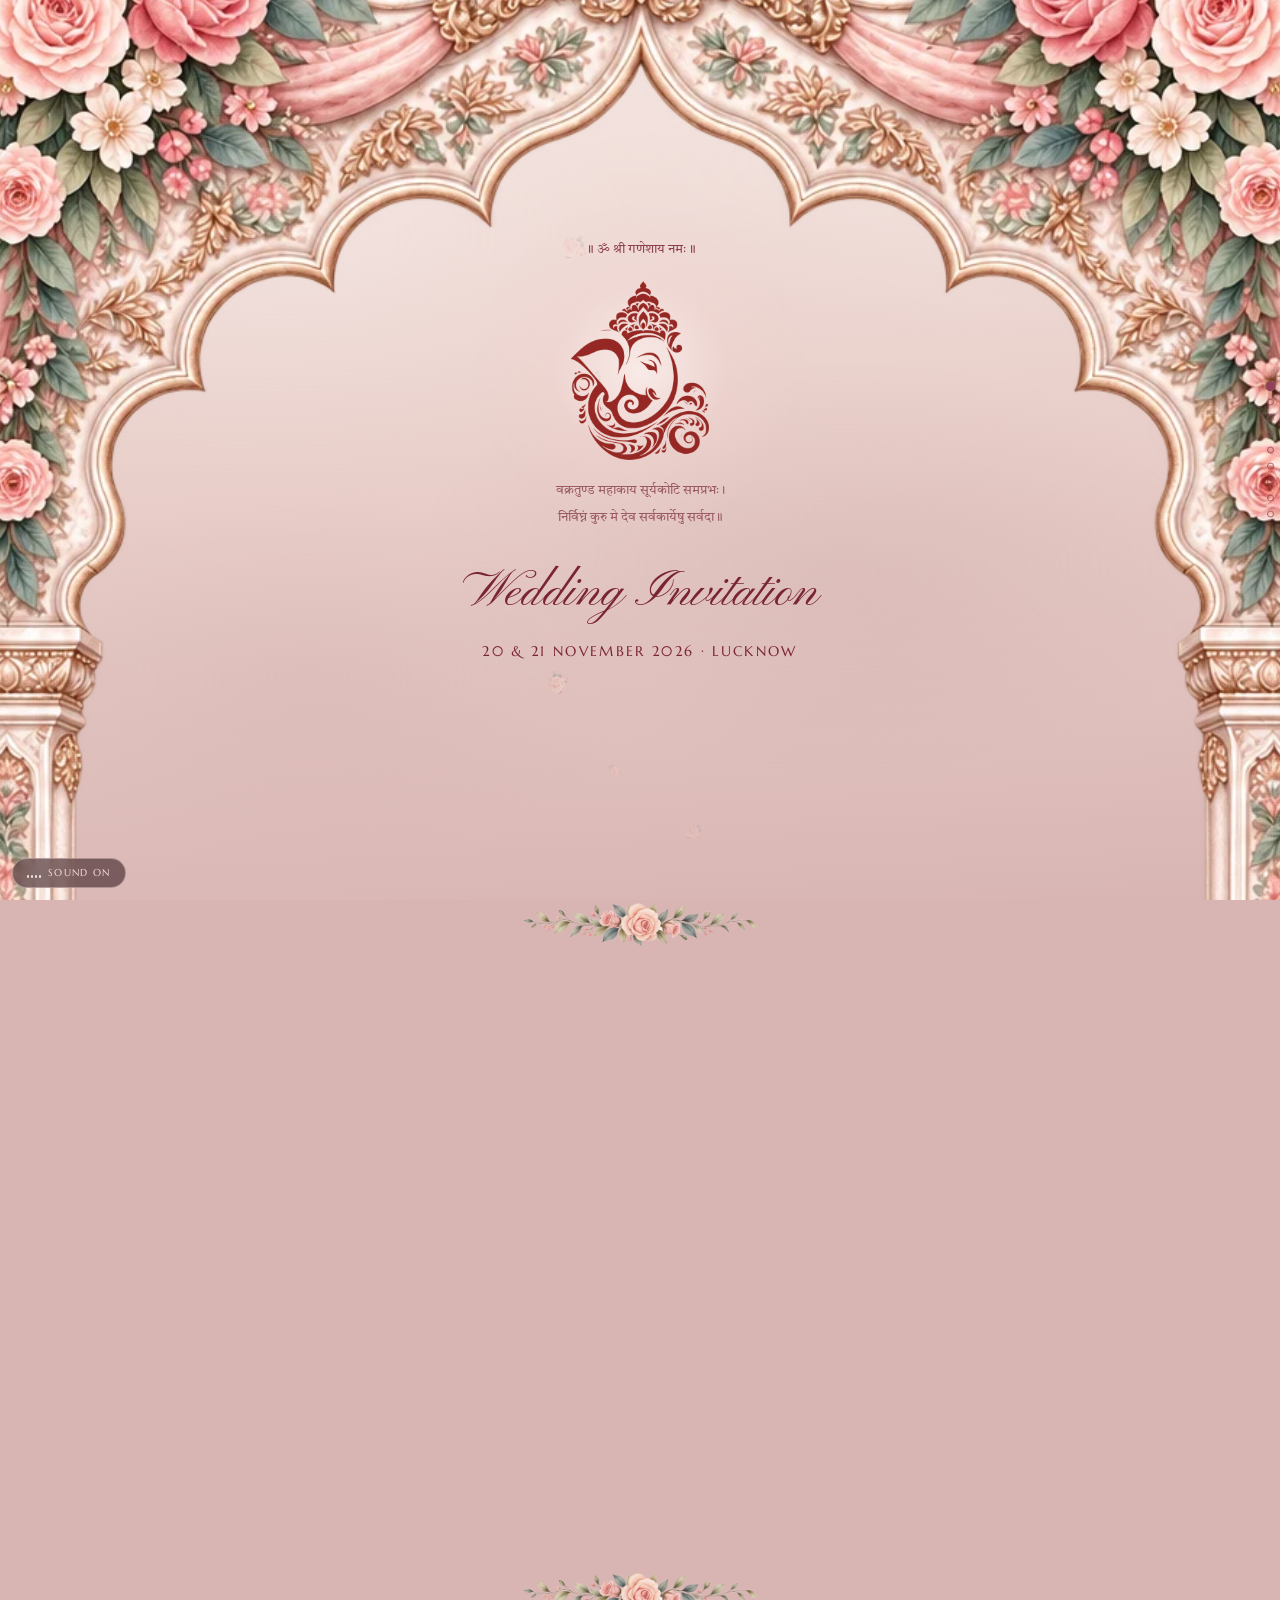
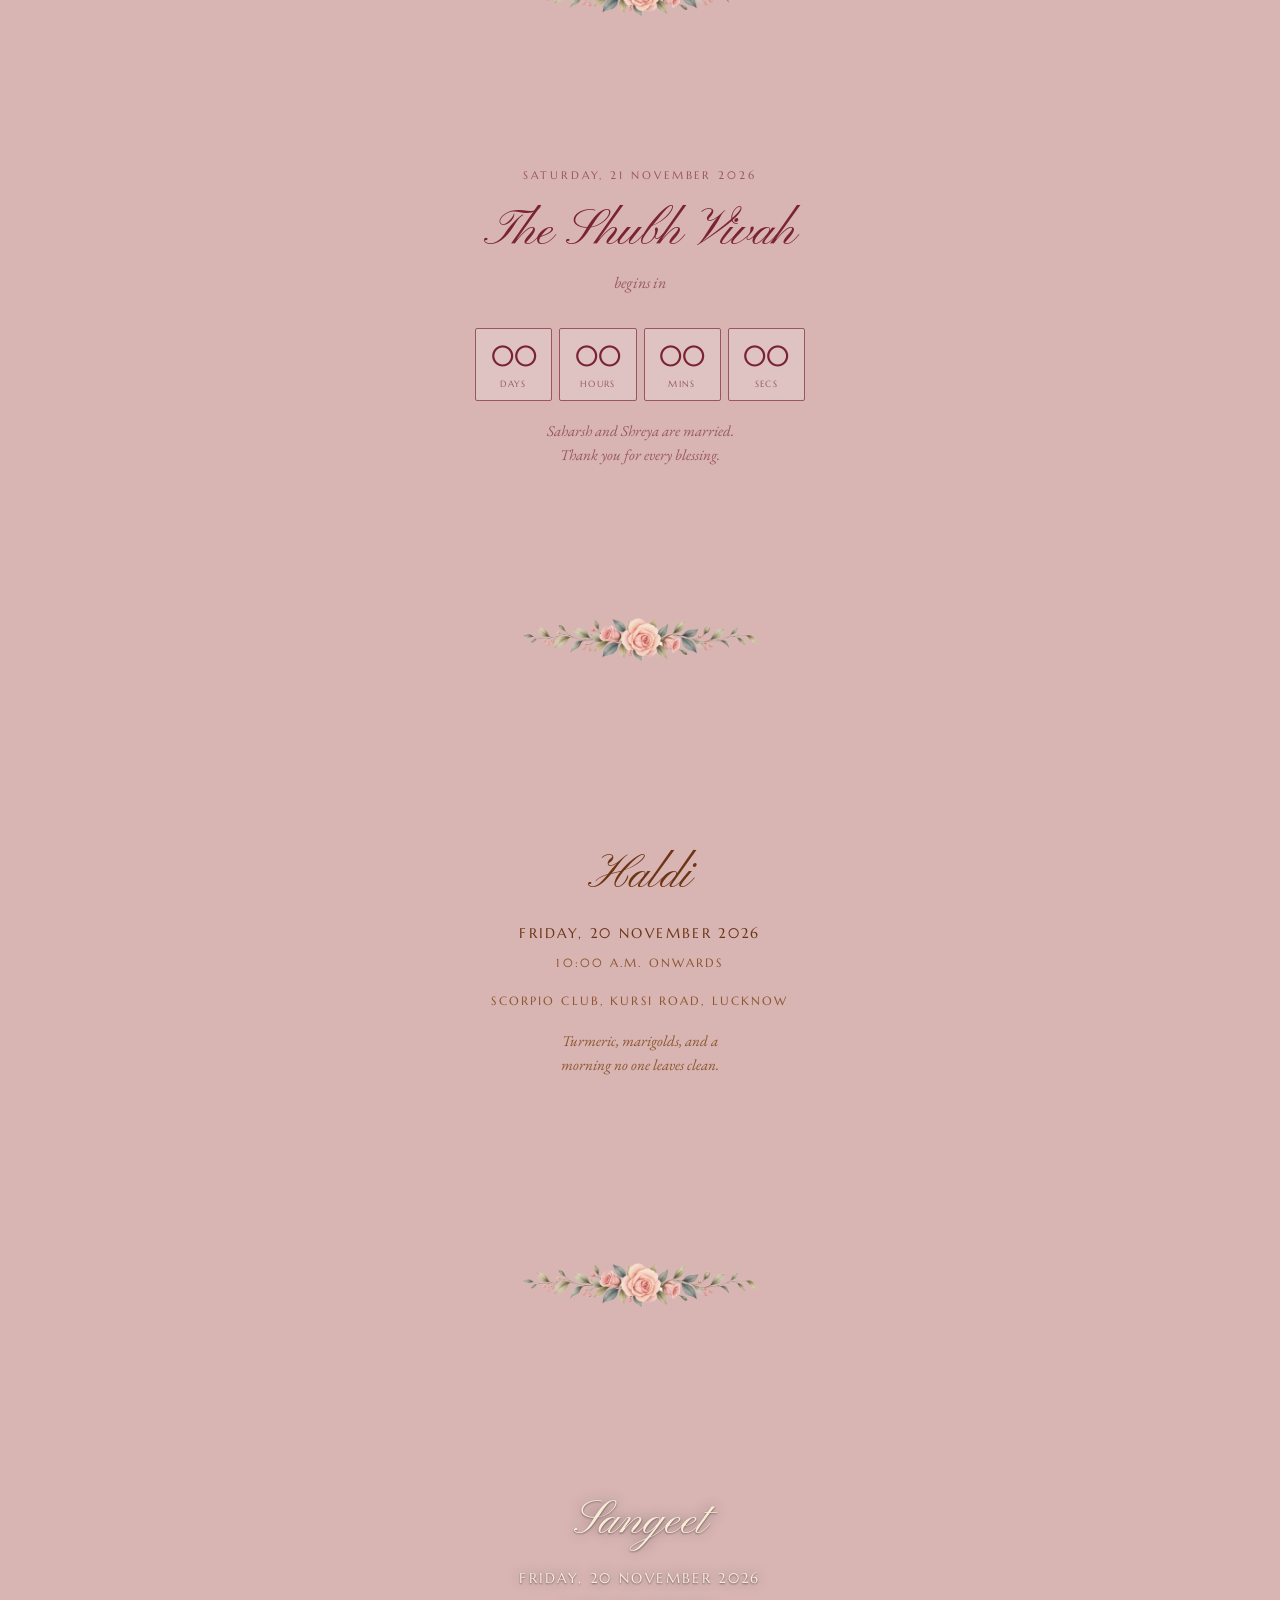
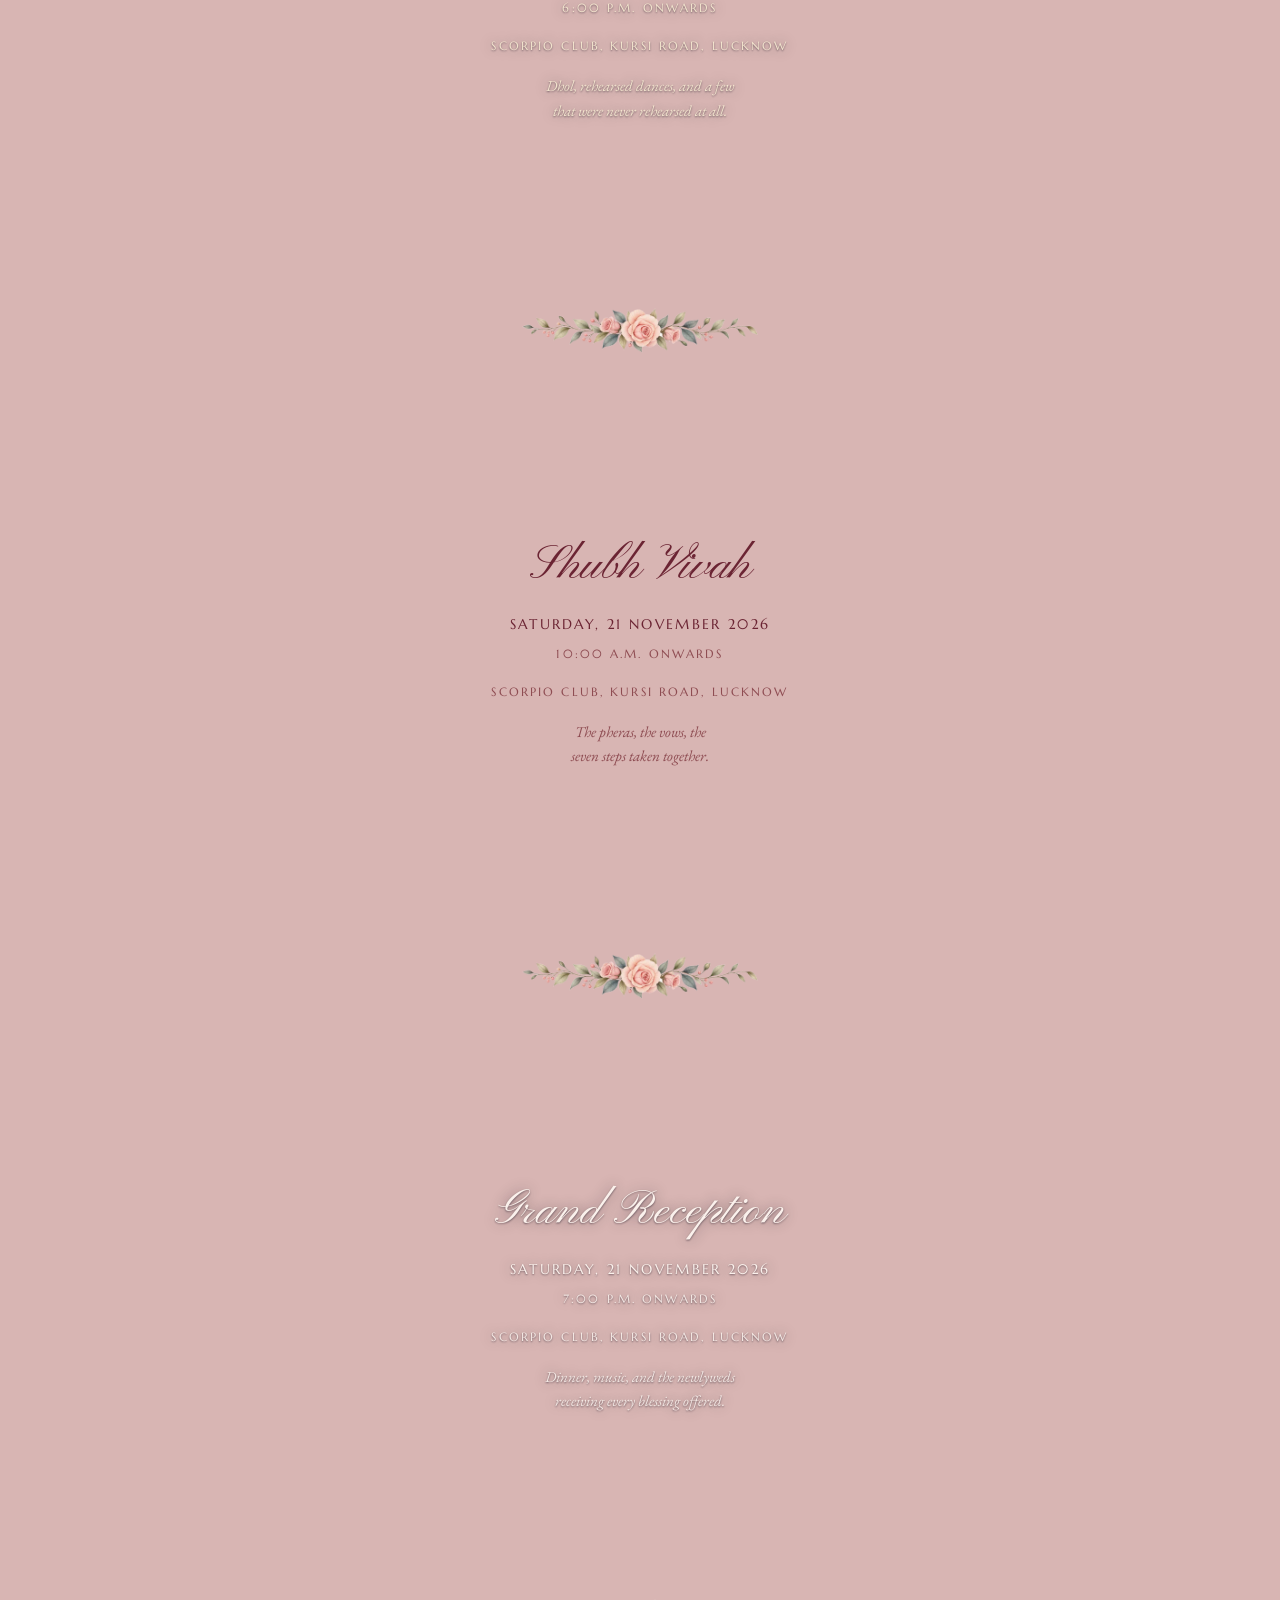
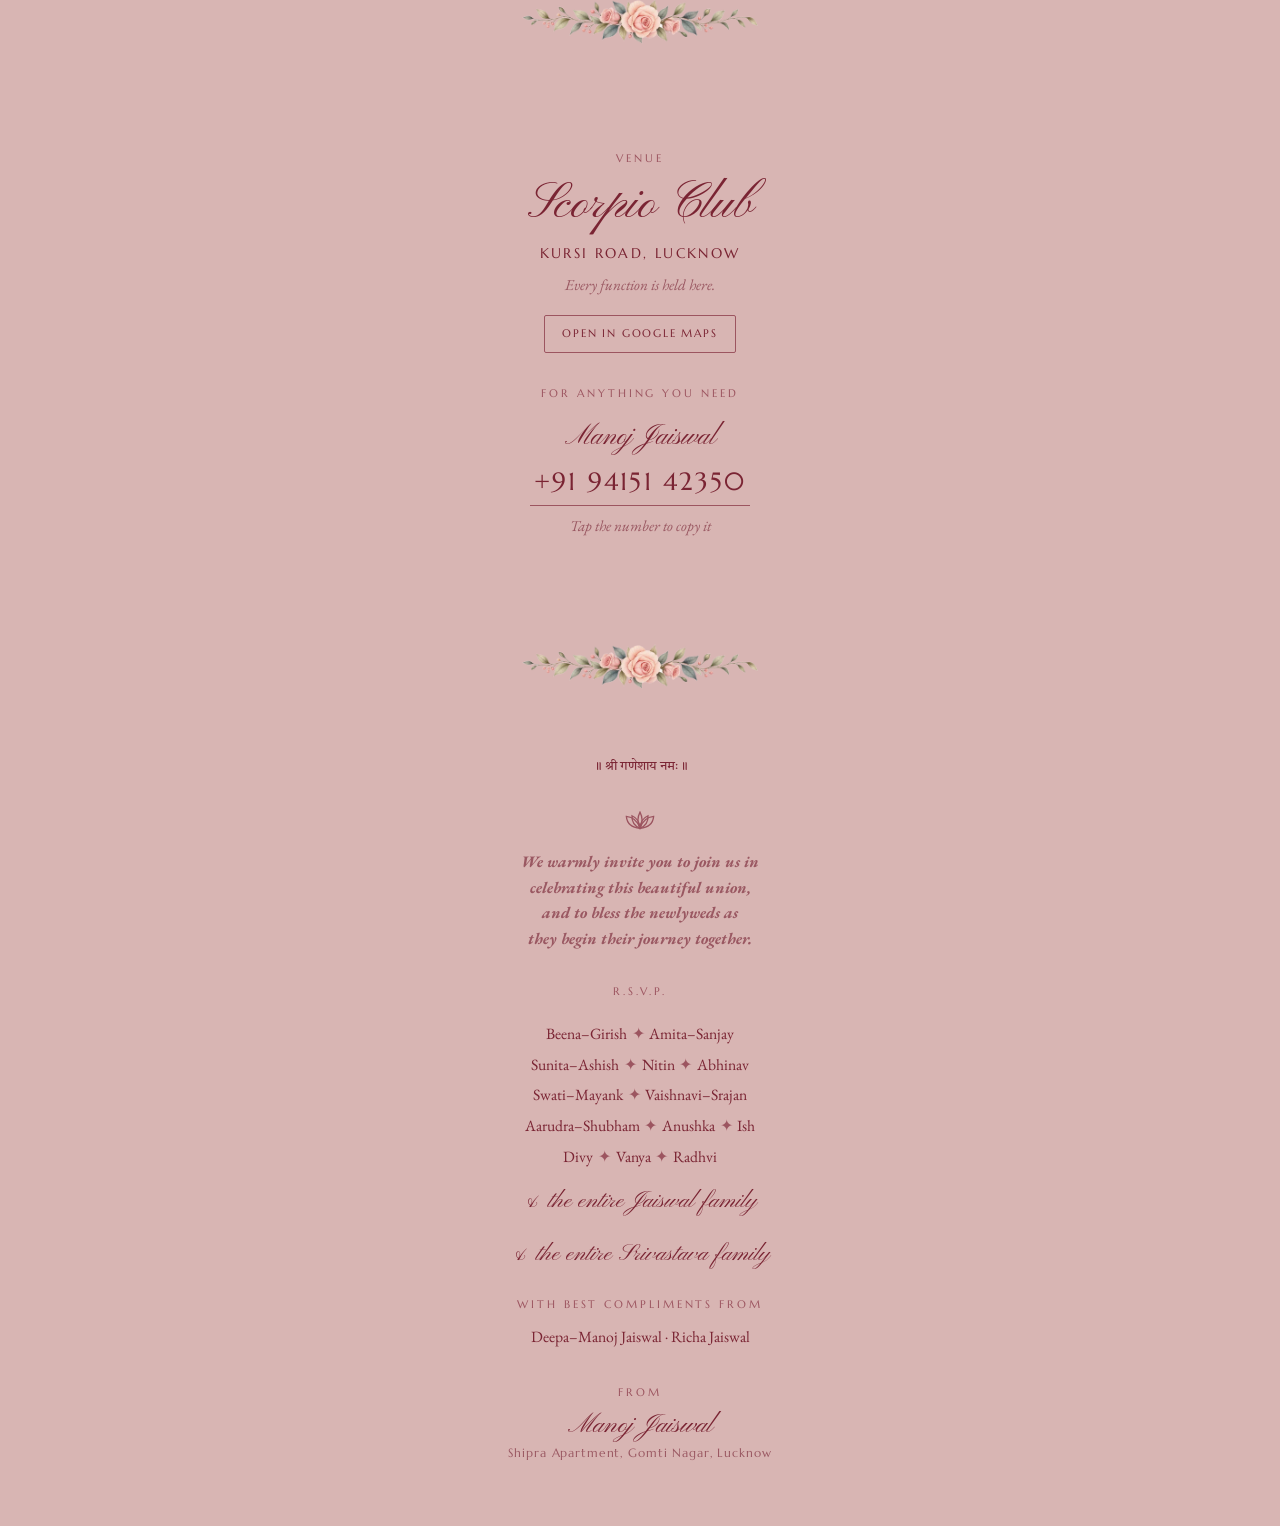
<file: index.html>
<!doctype html>
<html lang="en">
<head>
<meta charset="utf-8">
<meta name="viewport" content="width=device-width, initial-scale=1, viewport-fit=cover">
<title>Saharsh weds Shreya</title>
<meta name="claude:viewport-fit-sides" content="cover">
<meta name="description" content="Saharsh weds Shreya &mdash; 20 &amp; 21 November 2026 at Scorpio Club, Kursi Road, Lucknow. Haldi, Sangeet, Shubh Vivah and the Grand Reception.">
<meta name="theme-color" content="#F5E7E2">
<link rel="icon" href="favicon.ico" sizes="any">
<link rel="apple-touch-icon" href="apple-touch-icon.png">

<!-- The link preview. This card is forwarded over WhatsApp far more than it is
     typed into a browser, so these tags are most guests' first sight of it.
     og:image has to be an absolute URL - a relative one is silently dropped. -->
<meta property="og:type" content="website">
<meta property="og:site_name" content="Saharsh weds Shreya">
<meta property="og:locale" content="en_IN">
<meta property="og:url" content="https://saharsh-weds-shreya.vercel.app/">
<meta property="og:title" content="Saharsh weds Shreya">
<meta property="og:description" content="20 &amp; 21 November 2026 &middot; Scorpio Club, Kursi Road, Lucknow. Do join us for the Haldi, Sangeet, Shubh Vivah and Reception.">
<meta property="og:image" content="https://saharsh-weds-shreya.vercel.app/assets/share-v2.jpg">
<meta property="og:image:secure_url" content="https://saharsh-weds-shreya.vercel.app/assets/share-v2.jpg">
<meta property="og:image:type" content="image/jpeg">
<meta property="og:image:width" content="1200">
<meta property="og:image:height" content="630">
<meta property="og:image:alt" content="Saharsh weds Shreya, 20 and 21 November 2026, Lucknow">
<meta name="twitter:card" content="summary_large_image">
<meta name="twitter:title" content="Saharsh weds Shreya">
<meta name="twitter:description" content="20 &amp; 21 November 2026 &middot; Scorpio Club, Kursi Road, Lucknow.">
<meta name="twitter:image" content="https://saharsh-weds-shreya.vercel.app/assets/share-v2.jpg">
<link rel="image_src" href="https://saharsh-weds-shreya.vercel.app/assets/share-v2.jpg">
<link rel="preconnect" href="https://fonts.googleapis.com">
<link rel="preconnect" href="https://fonts.gstatic.com" crossorigin>
<link rel="stylesheet" href="https://fonts.googleapis.com/css2?family=Pinyon+Script&family=Marcellus&family=EB+Garamond:ital,wght@0,400;0,500;1,400&family=Tiro+Devanagari+Hindi&display=swap">

<link rel="stylesheet" href="assets/invitation.css">
</head>
<body data-countdown-at="2026-11-21T10:00:00+05:30" data-countdown-complete="Saharsh and Shreya are married. Thank you for every blessing.">

<svg width="0" height="0" aria-hidden="true" focusable="false" style="position:absolute">



  <symbol id="lotus" viewBox="0 0 48 30">
    <g fill="none" stroke="currentColor" stroke-width="1.2">
      <path d="M24 28c-2.6-5-2.6-10 0-15 2.6 5 2.6 10 0 15z"/>
      <path d="M24 28c-5-2-7.6-6-7.4-11.6 4.6 2 7.2 6 7.4 11.6z"/>
      <path d="M24 28c5-2 7.6-6 7.4-11.6-4.6 2-7.2 6-7.4 11.6z"/>
      <path d="M24 28c-7.6-.6-12-4.6-12.6-11 6 .6 10.6 4.6 12.6 11z"/>
      <path d="M24 28c7.6-.6 12-4.6 12.6-11-6 .6-10.6 4.6-12.6 11z"/>
    </g>
  </symbol>
</svg>

<div id="backdrop" aria-hidden="true">
  <div class="layer ivory mandap">
    <div class="sky"></div><div class="glow"></div>
    <div class="stage">
      <div class="arena">
        <img class="palace-arch" src="assets/wedding-arch-rose.webp" width="1024" height="1536" alt="" decoding="async" fetchpriority="high">
      </div>
    </div>
  </div>
  <div class="layer ivory">
    <div class="sky"></div><div class="glow"></div>
    <div class="pillar"></div><div class="pillar r"></div>
  </div>
  <div class="layer ivory">
    <div class="sky"></div><div class="glow"></div>
    <div class="waist"></div>
  </div>
  <div class="layer haldi">
    <div class="sky"></div><div class="glow"></div>
    <div class="waist"></div>
    <div class="pillar"></div><div class="pillar r"></div>
    
    
  </div>
  <div class="layer sangeet">
    <div class="sky"></div><div class="glow"></div><div class="waist"></div>
    <div class="bokeh"></div>
    
  </div>
  <div class="layer vivah">
    <div class="sky"></div><div class="glow"></div>
    <div class="waist"></div>
    <div class="pillar"></div><div class="pillar r"></div>
    
  </div>
  <div class="layer reception">
    <div class="sky"></div><div class="glow"></div>
    <div class="waist"></div>
    <div class="pillar"></div><div class="pillar r"></div>
    <div class="bokeh"></div>
  </div>
  <div class="layer ivory">
    <div class="sky"></div><div class="glow"></div>
    <div class="waist"></div>
  </div>
  <div class="layer ivory">
    <div class="sky"></div><div class="glow"></div>
    <div class="pillar"></div><div class="pillar r"></div>
    
    
  </div>
</div>

<div id="canopy" aria-hidden="true">
  <div class="layer ivory">
    <img class="corner l" src="assets/corner.webp" alt="" decoding="async">
    <img class="corner r" src="assets/corner.webp" alt="" decoding="async">
  </div>
  <div class="layer ivory">
    <img class="corner l" src="assets/corner.webp" alt="" decoding="async">
    <img class="corner r" src="assets/corner.webp" alt="" decoding="async">
  </div>
  <div class="layer ivory">
    <img class="corner l" src="assets/corner.webp" alt="" decoding="async">
    <img class="corner r" src="assets/corner.webp" alt="" decoding="async">
  </div>
  <div class="layer haldi">
    <img class="corner l" src="assets/corner.webp" alt="" decoding="async">
    <img class="corner r" src="assets/corner.webp" alt="" decoding="async">
  </div>
  <div class="layer sangeet">
    <img class="corner l" src="assets/corner.webp" alt="" decoding="async">
    <img class="corner r" src="assets/corner.webp" alt="" decoding="async">
  </div>
  <div class="layer vivah">
    <img class="corner l" src="assets/corner.webp" alt="" decoding="async">
    <img class="corner r" src="assets/corner.webp" alt="" decoding="async">
  </div>
  <div class="layer reception">
    <img class="corner l" src="assets/corner.webp" alt="" decoding="async">
    <img class="corner r" src="assets/corner.webp" alt="" decoding="async">
  </div>
  <div class="layer ivory">
    <img class="corner l" src="assets/corner.webp" alt="" decoding="async">
    <img class="corner r" src="assets/corner.webp" alt="" decoding="async">
  </div>
  <div class="layer ivory">
    <img class="corner l" src="assets/corner.webp" alt="" decoding="async">
    <img class="corner r" src="assets/corner.webp" alt="" decoding="async">
  </div>
</div>
<canvas id="petals" aria-hidden="true"></canvas>

<div id="opener" role="dialog" aria-label="Open the wedding invitation">
  <div class="opener-art" aria-hidden="true">
    <img class="corner l" src="assets/corner.webp" alt="" decoding="async">
    <img class="corner r" src="assets/corner.webp" alt="" decoding="async">
  </div>
  <div class="opener-in">
    <img class="ganesh opener-ganesh" src="assets/ganesh.webp" alt="Shri Ganesha" decoding="async">
    <p class="deva opener-inv">&#2405; &#2358;&#2381;&#2352;&#2368; &#2327;&#2339;&#2375;&#2358;&#2366;&#2351; &#2344;&#2350;&#2307; &#2405;</p>
    <p class="for welcome" id="openerWelcome">With joy in our hearts,<br>we invite you to celebrate</p>
    <p class="for" id="openerGuestLabel" hidden>A special invitation for</p>
    <p class="who" id="openerGuest" data-guest data-default="" hidden></p>
    <p class="mono">Saharsh <em>weds</em> Shreya</p>
    <p class="opener-note">Join us as we begin a lifetime of love, laughter and togetherness.</p>
    <p class="date">Saturday, 21 November 2026 &middot; Lucknow</p>
    <p class="opener-blessing" lang="hi">आपकी उपस्थिति एवं आशीर्वाद हमारे लिए अनमोल हैं।</p>
    <button class="tap" id="sealBtn" type="button">Tap to open &#9834;</button>
  </div>
</div>

<nav id="dots" aria-label="Jump to a passage of the invitation"></nav>

<button id="sound" type="button" aria-pressed="false">
  <span class="bars" aria-hidden="true"><i></i><i></i><i></i><i></i></span>
  <span id="soundLabel">Sound off</span>
</button>

<main>

<section class="band ivory open" data-label="Invitation" aria-labelledby="h1">
  <p class="deva devaSmall">&#2405; &#2384; &#2358;&#2381;&#2352;&#2368; &#2327;&#2339;&#2375;&#2358;&#2366;&#2351; &#2344;&#2350;&#2307; &#2405;</p>
  <div class="gap-m"></div>
  <span class="halo">
      <img class="ganesh" src="assets/ganesh.webp" alt="Shri Ganesha" decoding="async">
  </span>
  <div class="gap-m"></div>
  <p class="deva shloka">&#2357;&#2325;&#2381;&#2352;&#2340;&#2369;&#2339;&#2381;&#2337; &#2350;&#2361;&#2366;&#2325;&#2366;&#2351; &#2360;&#2370;&#2352;&#2381;&#2351;&#2325;&#2379;&#2335;&#2367; &#2360;&#2350;&#2346;&#2381;&#2352;&#2349;&#2307; &#2404;<br>&#2344;&#2367;&#2352;&#2381;&#2357;&#2367;&#2328;&#2381;&#2344;&#2306; &#2325;&#2369;&#2352;&#2369; &#2350;&#2375; &#2342;&#2375;&#2357; &#2360;&#2352;&#2381;&#2357;&#2325;&#2366;&#2352;&#2381;&#2351;&#2375;&#2359;&#2369; &#2360;&#2352;&#2381;&#2357;&#2342;&#2366; &#2405;</p>
  <div class="gap-l"></div>
  <h1 id="h1" class="script title">Wedding Invitation</h1>
  <div class="gap-m"></div>
  <p class="caps strong">20 &amp; 21 November 2026 &middot; Lucknow</p>
</section>

<div class="seam"><img src="assets/sprig.webp" alt="" decoding="async"></div>

<section class="band ivory" data-label="The couple" aria-labelledby="h2">
  <p class="lede">With the blessings of Lord Ganesha and of the elders of our family</p>
  <div class="gap-m"></div>
  <p class="elders">Mrs. Ram Devi Jaiswal<br>&amp; Late Shri Ram Shankar Jaiswal</p>
  <div class="gap-s"></div>
  <p class="lede">cordially invite you to bless the wedding of their grandson</p>
  <div class="gap-m"></div>
  <h2 id="h2" class="script name">Saharsh</h2>
  <div class="gap-s"></div>
  <p class="parent">Son of Mrs. Deepa &amp; Mr. Manoj Jaiswal</p>
  <div class="gap-m"></div>
  <p class="weds">Weds</p>
  <div class="gap-m"></div>
  <p class="script name">Shreya</p>
  <div class="gap-s"></div>
  <p class="parent">Daughter of Late Mithlesh &amp; Mr. Chandra Prakash Srivastava</p>
</section>

<div class="seam"><img src="assets/sprig.webp" alt="" decoding="async"></div>

<section class="band ivory" data-label="Countdown" aria-labelledby="h3">
  <p class="eyebrow">Saturday, 21 November 2026</p>
  <div class="gap-m"></div>
  <h2 id="h3" class="script title">The Shubh Vivah</h2>
  <div class="gap-s"></div>
  <p class="lede">begins in</p>
  <div class="gap-l"></div>
  <div class="count">
    <div><b id="cd-d">&mdash;</b><small>Days</small></div>
    <div><b id="cd-h">&mdash;</b><small>Hours</small></div>
    <div><b id="cd-m">&mdash;</b><small>Mins</small></div>
    <div><b id="cd-s">&mdash;</b><small>Secs</small></div>
  </div>
  <div class="gap-m"></div>
  <p class="note" id="cdNote">Counted to 10:00 a.m. India Standard Time, when the baraat reaches the gate.</p>
</section>

<div class="seam"><img src="assets/sprig.webp" alt="" decoding="async"></div>

<section class="band haldi" data-label="Haldi" aria-labelledby="h4">
  <h2 id="h4" class="script evt">Haldi</h2>
  <div class="gap-m"></div>
  <p class="caps strong">Friday, 20 November 2026</p>
  <div class="gap-s"></div>
  <p class="caps">10:00 a.m. onwards</p>
  <div class="gap-m"></div>
  <p class="caps">Scorpio Club, Kursi Road, Lucknow</p>
  <div class="gap-m"></div>
  <p class="note">Turmeric, marigolds, and a morning no one leaves clean.</p>
</section>

<div class="seam"><img src="assets/sprig.webp" alt="" decoding="async"></div>

<section class="band sangeet" data-label="Sangeet" aria-labelledby="h5">
  <h2 id="h5" class="script evt">Sangeet</h2>
  <div class="gap-m"></div>
  <p class="caps strong">Friday, 20 November 2026</p>
  <div class="gap-s"></div>
  <p class="caps">6:00 p.m. onwards</p>
  <div class="gap-m"></div>
  <p class="caps">Scorpio Club, Kursi Road, Lucknow</p>
  <div class="gap-m"></div>
  <p class="note">Dhol, rehearsed dances, and a few that were never rehearsed at all.</p>
</section>

<div class="seam"><img src="assets/sprig.webp" alt="" decoding="async"></div>

<section class="band vivah" data-label="Shubh Vivah" aria-labelledby="h6">
  <h2 id="h6" class="script evt">Shubh Vivah</h2>
  <div class="gap-m"></div>
  <p class="caps strong">Saturday, 21 November 2026</p>
  <div class="gap-s"></div>
  <p class="caps">10:00 a.m. onwards</p>
  <div class="gap-m"></div>
  <p class="caps">Scorpio Club, Kursi Road, Lucknow</p>
  <div class="gap-m"></div>
  <p class="note">The pheras, the vows, the seven steps taken together.</p>
</section>

<div class="seam"><img src="assets/sprig.webp" alt="" decoding="async"></div>

<section class="band reception" data-label="Reception" aria-labelledby="h7">
  <h2 id="h7" class="script evt">Grand Reception</h2>
  <div class="gap-m"></div>
  <p class="caps strong">Saturday, 21 November 2026</p>
  <div class="gap-s"></div>
  <p class="caps">7:00 p.m. onwards</p>
  <div class="gap-m"></div>
  <p class="caps">Scorpio Club, Kursi Road, Lucknow</p>
  <div class="gap-m"></div>
  <p class="note">Dinner, music, and the newlyweds receiving every blessing offered.</p>
</section>

<div class="seam"><img src="assets/sprig.webp" alt="" decoding="async"></div>

<section class="band ivory" data-label="Venue" aria-labelledby="h8">
  <p class="eyebrow">Venue</p>
  <div class="gap-s"></div>
  <h2 id="h8" class="script title">Scorpio Club</h2>
  <div class="gap-s"></div>
  <p class="caps strong">Kursi Road, Lucknow</p>
  <div class="gap-s"></div>
  <p class="note">Every function is held here.</p>
  <div class="gap-m"></div>
  <a class="btn" target="_blank" rel="noopener" href="https://www.google.com/maps/search/?api=1&amp;query=Scorpio+Club+Kursi+Road+Lucknow">Open in Google Maps</a>
  <div class="gap-l"></div>
  <p class="eyebrow">For anything you need</p>
  <div class="gap-m"></div>
  <p class="script" style="font-size:1.75rem">Manoj Jaiswal</p>
  <div class="gap-s"></div>
  <button class="phone" type="button" id="callNo">+91 94151 42350</button>
  <div class="gap-s"></div>
  <p class="note" id="phoneHint">Tap the number to copy it</p>
</section>

<div class="seam"><img src="assets/sprig.webp" alt="" decoding="async"></div>

<section class="band ivory" data-label="Blessings" aria-labelledby="h9">
  <p class="deva devaSmall">&#2405; &#2358;&#2381;&#2352;&#2368; &#2327;&#2339;&#2375;&#2358;&#2366;&#2351; &#2344;&#2350;&#2307; &#2405;</p>
  <div class="gap-m"></div>
  <span style="width:52px;color:var(--gold)"><svg viewBox="0 0 48 30" style="display:block;width:100%;height:auto"><use href="#lotus"/></svg></span>
  <div class="gap-m"></div>
  <h2 id="h9" class="lede">We warmly invite you to join us in celebrating this beautiful union, and to bless the newlyweds as they begin their journey together.</h2>
  <div class="gap-l"></div>
  <p class="eyebrow">R.S.V.P.</p>
  <div class="gap-m"></div>
  <p class="people">
    Beena&ndash;Girish<span class="sep">&#10022;</span>Amita&ndash;Sanjay<br>
    Sunita&ndash;Ashish<span class="sep">&#10022;</span>Nitin<span class="sep">&#10022;</span>Abhinav<br>
    Swati&ndash;Mayank<span class="sep">&#10022;</span>Vaishnavi&ndash;Srajan<br>
    Aarudra&ndash;Shubham<span class="sep">&#10022;</span>Anushka<span class="sep">&#10022;</span>Ish<br>
    Divy<span class="sep">&#10022;</span>Vanya<span class="sep">&#10022;</span>Radhvi
    <span class="fam">&amp; the entire Jaiswal family</span>
    <span class="fam">&amp; the entire Srivastava family</span>
  </p>
  <div class="gap-m"></div>
  <p class="eyebrow">With best compliments from</p>
  <div class="gap-s"></div>
  <p class="people">Deepa&ndash;Manoj Jaiswal &middot; Richa Jaiswal</p>
  <div class="gap-l"></div>
  <p class="eyebrow">From</p>
  <div class="gap-s"></div>
  <p class="script" style="font-size:1.7rem">Manoj Jaiswal</p>
  <p class="parent">Shipra Apartment, Gomti Nagar, Lucknow</p>
</section>

</main>

<script src="assets/invitation.js"></script>
</body>
</html>
</file>
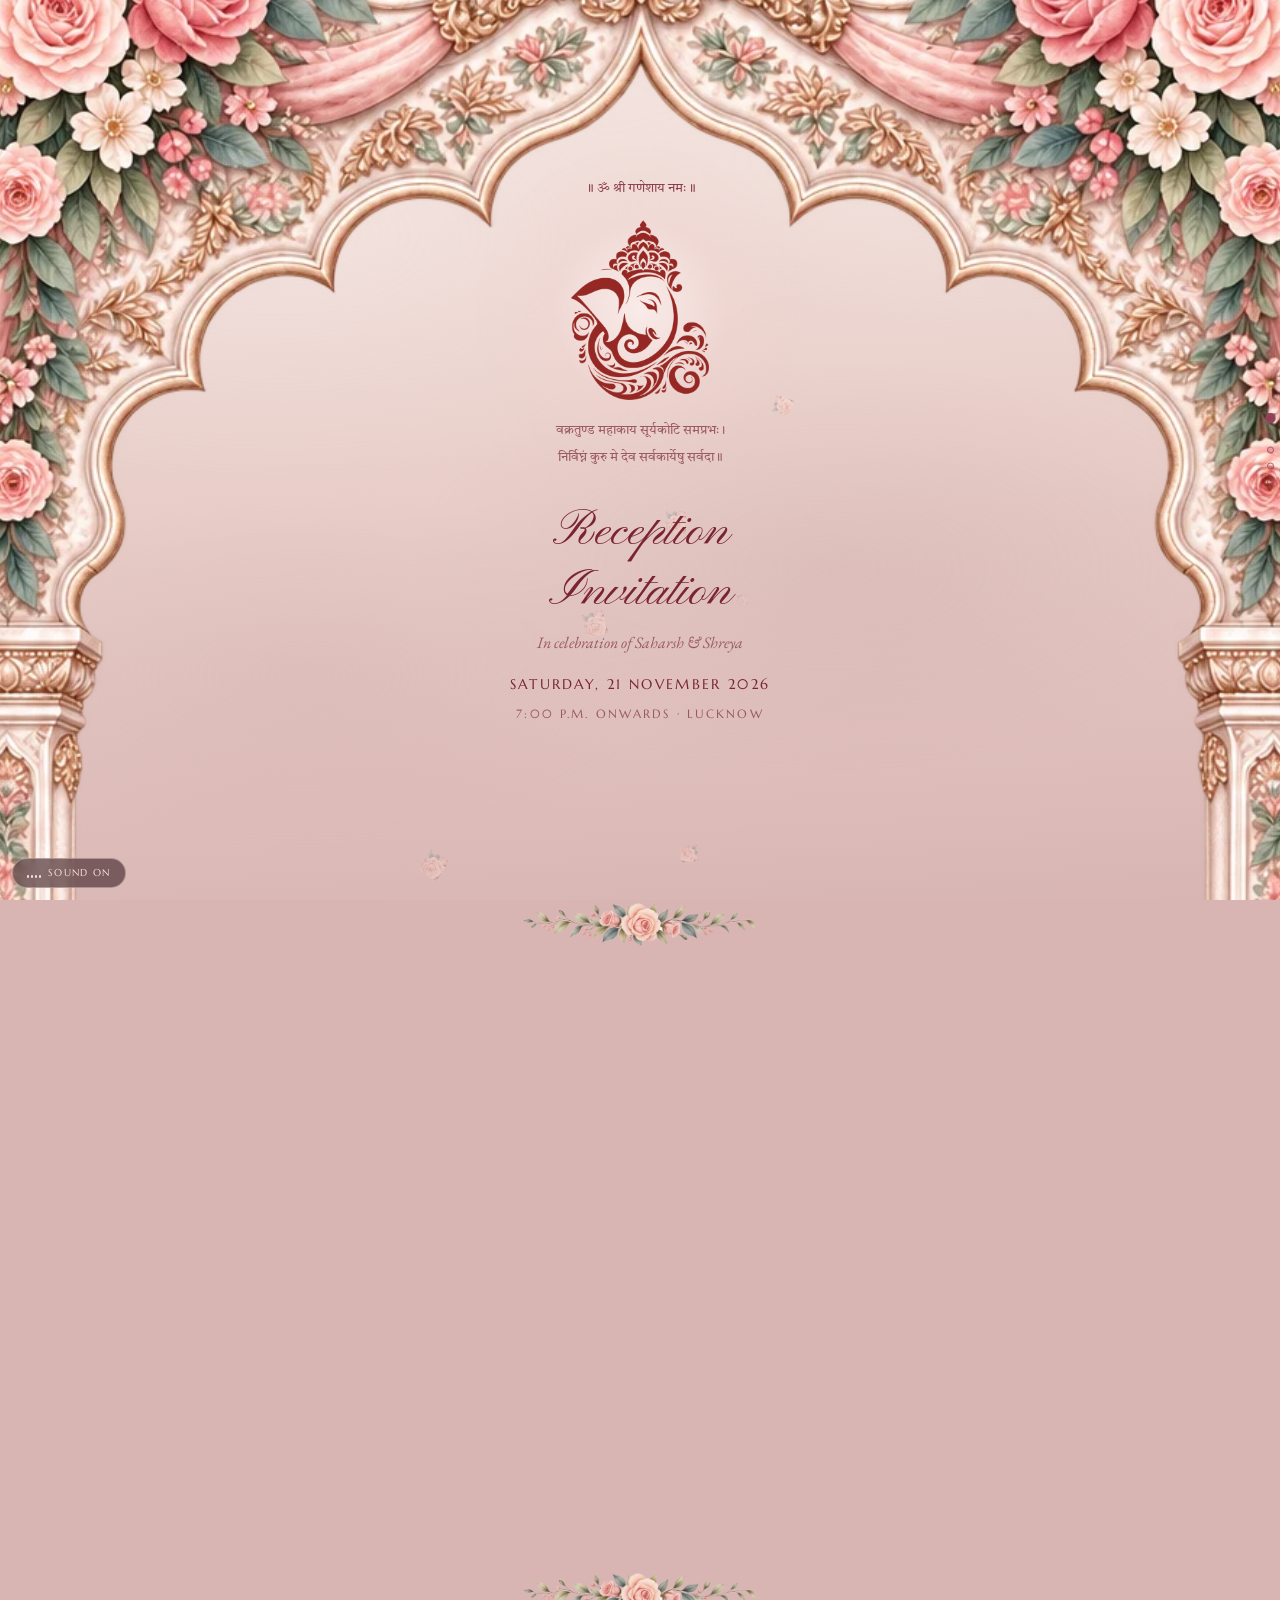
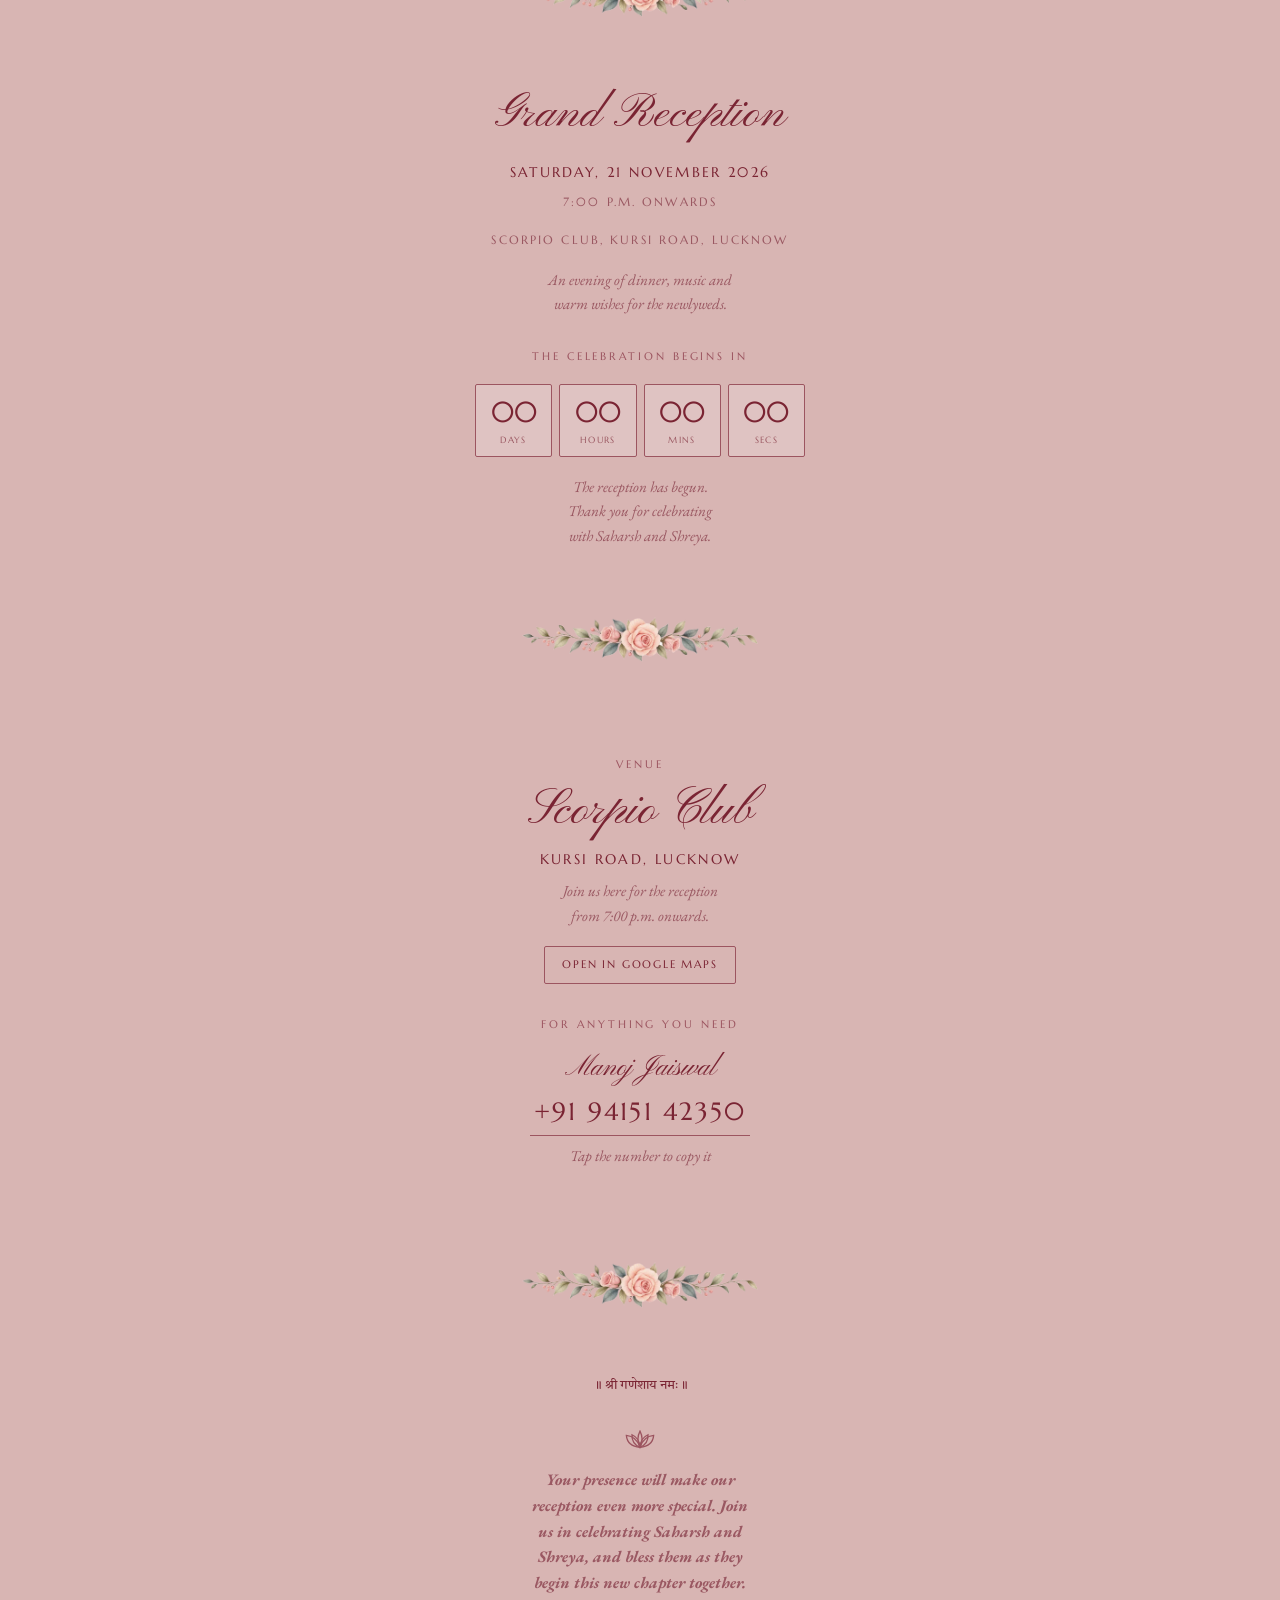
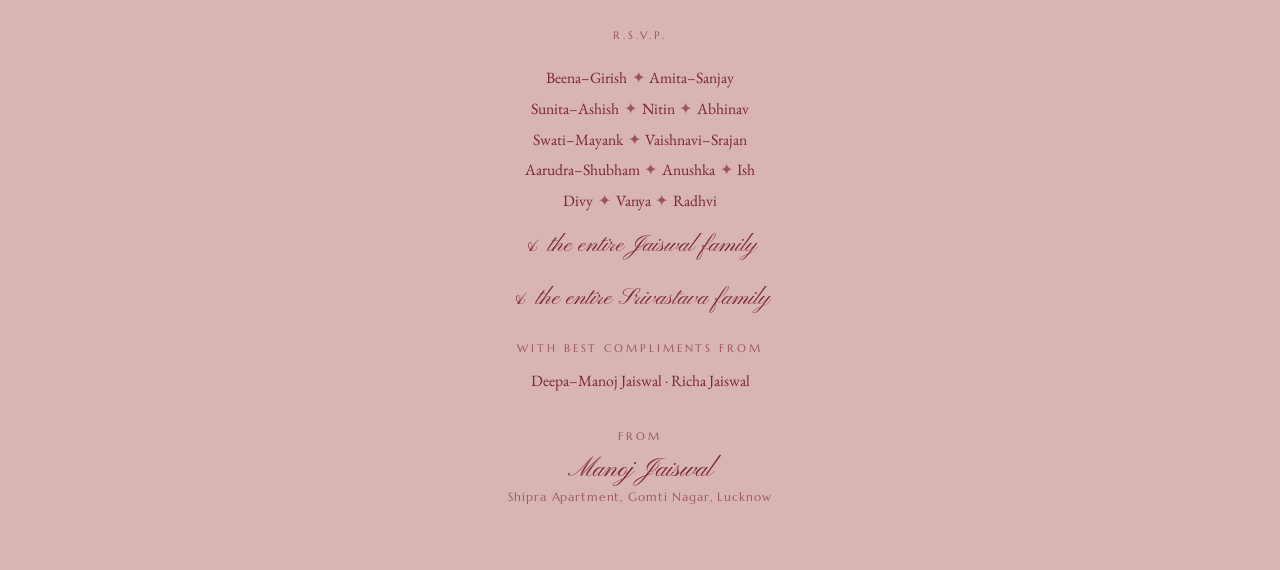
<file: reception/index.html>
<!doctype html>
<html lang="en">
<head>
<meta charset="utf-8">
<meta name="viewport" content="width=device-width, initial-scale=1, viewport-fit=cover">
<title>Saharsh &amp; Shreya | Reception Invitation</title>
<link rel="canonical" href="https://saharsh-weds-shreya.vercel.app/reception/">
<meta name="claude:viewport-fit-sides" content="cover">
<meta name="description" content="Join us for the reception of Saharsh and Shreya on Saturday, 21 November 2026, 7:00 p.m. onwards at Scorpio Club, Kursi Road, Lucknow.">
<meta name="theme-color" content="#F5E7E2">
<link rel="icon" href="../favicon.ico" sizes="any">
<link rel="apple-touch-icon" href="../apple-touch-icon.png">

<!-- The link preview. This card is forwarded over WhatsApp far more than it is
     typed into a browser, so these tags are most guests' first sight of it.
     og:image has to be an absolute URL - a relative one is silently dropped. -->
<meta property="og:type" content="website">
<meta property="og:site_name" content="Saharsh &amp; Shreya | Reception">
<meta property="og:locale" content="en_IN">
<meta property="og:url" content="https://saharsh-weds-shreya.vercel.app/reception/">
<meta property="og:title" content="Saharsh &amp; Shreya | Reception Invitation">
<meta property="og:description" content="Join us for the reception of Saharsh and Shreya on Saturday, 21 November 2026, 7:00 p.m. onwards at Scorpio Club, Kursi Road, Lucknow.">
<meta property="og:image" content="https://saharsh-weds-shreya.vercel.app/assets/reception-share-v2.jpg">
<meta property="og:image:secure_url" content="https://saharsh-weds-shreya.vercel.app/assets/reception-share-v2.jpg">
<meta property="og:image:type" content="image/jpeg">
<meta property="og:image:width" content="1200">
<meta property="og:image:height" content="630">
<meta property="og:image:alt" content="Saharsh and Shreya reception, 21 November 2026, 7:00 p.m., Scorpio Club, Lucknow">
<meta name="twitter:card" content="summary_large_image">
<meta name="twitter:title" content="Saharsh &amp; Shreya | Reception Invitation">
<meta name="twitter:description" content="Join us for the reception of Saharsh and Shreya on Saturday, 21 November 2026, 7:00 p.m. onwards at Scorpio Club, Kursi Road, Lucknow.">
<meta name="twitter:image" content="https://saharsh-weds-shreya.vercel.app/assets/reception-share-v2.jpg">
<link rel="image_src" href="https://saharsh-weds-shreya.vercel.app/assets/reception-share-v2.jpg">
<link rel="preconnect" href="https://fonts.googleapis.com">
<link rel="preconnect" href="https://fonts.gstatic.com" crossorigin>
<link rel="stylesheet" href="https://fonts.googleapis.com/css2?family=Pinyon+Script&family=Marcellus&family=EB+Garamond:ital,wght@0,400;0,500;1,400&family=Tiro+Devanagari+Hindi&display=swap">

<link rel="stylesheet" href="../assets/invitation.css">
</head>
<body data-countdown-at="2026-11-21T19:00:00+05:30" data-countdown-complete="The reception has begun. Thank you for celebrating with Saharsh and Shreya.">

<svg width="0" height="0" aria-hidden="true" focusable="false" style="position:absolute">



  <symbol id="lotus" viewBox="0 0 48 30">
    <g fill="none" stroke="currentColor" stroke-width="1.2">
      <path d="M24 28c-2.6-5-2.6-10 0-15 2.6 5 2.6 10 0 15z"/>
      <path d="M24 28c-5-2-7.6-6-7.4-11.6 4.6 2 7.2 6 7.4 11.6z"/>
      <path d="M24 28c5-2 7.6-6 7.4-11.6-4.6 2-7.2 6-7.4 11.6z"/>
      <path d="M24 28c-7.6-.6-12-4.6-12.6-11 6 .6 10.6 4.6 12.6 11z"/>
      <path d="M24 28c7.6-.6 12-4.6 12.6-11-6 .6-10.6 4.6-12.6 11z"/>
    </g>
  </symbol>
</svg>

<div id="backdrop" aria-hidden="true">
  <div class="layer ivory mandap">
    <div class="sky"></div><div class="glow"></div>
    <div class="stage">
      <div class="arena">
        <img class="palace-arch" src="../assets/wedding-arch-rose.webp" width="1024" height="1536" alt="" decoding="async" fetchpriority="high">
      </div>
    </div>
  </div>
  <div class="layer ivory">
    <div class="sky"></div><div class="glow"></div>
    <div class="pillar"></div><div class="pillar r"></div>
  </div>
  <div class="layer ivory">
    <div class="sky"></div><div class="glow"></div>
    <div class="waist"></div>
  </div>
  <div class="layer ivory">
    <div class="sky"></div><div class="glow"></div>
    <div class="waist"></div>
  </div>
  <div class="layer ivory">
    <div class="sky"></div><div class="glow"></div>
    <div class="pillar"></div><div class="pillar r"></div>
    
    
  </div>
</div>

<div id="canopy" aria-hidden="true">
  <div class="layer ivory">
    <img class="corner l" src="../assets/corner.webp" alt="" decoding="async">
    <img class="corner r" src="../assets/corner.webp" alt="" decoding="async">
  </div>
  <div class="layer ivory">
    <img class="corner l" src="../assets/corner.webp" alt="" decoding="async">
    <img class="corner r" src="../assets/corner.webp" alt="" decoding="async">
  </div>
  <div class="layer ivory">
    <img class="corner l" src="../assets/corner.webp" alt="" decoding="async">
    <img class="corner r" src="../assets/corner.webp" alt="" decoding="async">
  </div>
  <div class="layer ivory">
    <img class="corner l" src="../assets/corner.webp" alt="" decoding="async">
    <img class="corner r" src="../assets/corner.webp" alt="" decoding="async">
  </div>
  <div class="layer ivory">
    <img class="corner l" src="../assets/corner.webp" alt="" decoding="async">
    <img class="corner r" src="../assets/corner.webp" alt="" decoding="async">
  </div>
</div>
<canvas id="petals" aria-hidden="true"></canvas>

<div id="opener" role="dialog" aria-label="Open the reception invitation">
  <div class="opener-art" aria-hidden="true">
    <img class="corner l" src="../assets/corner.webp" alt="" decoding="async">
    <img class="corner r" src="../assets/corner.webp" alt="" decoding="async">
  </div>
  <div class="opener-in">
    <img class="ganesh opener-ganesh" src="../assets/ganesh.webp" alt="Shri Ganesha" decoding="async">
    <p class="deva opener-inv">&#2405; &#2358;&#2381;&#2352;&#2368; &#2327;&#2339;&#2375;&#2358;&#2366;&#2351; &#2344;&#2350;&#2307; &#2405;</p>
    <p class="for welcome" id="openerWelcome">With joy in our hearts,<br>join us for the reception of</p>
    <p class="for" id="openerGuestLabel" hidden>A special reception invitation for</p>
    <p class="who" id="openerGuest" data-guest data-default="" hidden></p>
    <p class="mono">Saharsh <em>&amp;</em> Shreya</p>
    <p class="opener-note">An evening of love, laughter and celebration with family and friends.</p>
    <p class="date">Saturday, 21 November 2026<br>7:00 p.m. onwards &middot; Scorpio Club, Lucknow</p>
    <p class="opener-blessing" lang="hi">आपकी उपस्थिति एवं आशीर्वाद हमारे लिए अनमोल हैं।</p>
    <button class="tap" id="sealBtn" type="button">Tap to open &#9834;</button>
  </div>
</div>

<nav id="dots" aria-label="Jump to a passage of the invitation"></nav>

<button id="sound" type="button" aria-pressed="false">
  <span class="bars" aria-hidden="true"><i></i><i></i><i></i><i></i></span>
  <span id="soundLabel">Sound off</span>
</button>

<main>

<section class="band ivory open" data-label="Invitation" aria-labelledby="h1">
  <p class="deva devaSmall">&#2405; &#2384; &#2358;&#2381;&#2352;&#2368; &#2327;&#2339;&#2375;&#2358;&#2366;&#2351; &#2344;&#2350;&#2307; &#2405;</p>
  <div class="gap-m"></div>
  <span class="halo">
      <img class="ganesh" src="../assets/ganesh.webp" alt="Shri Ganesha" decoding="async">
  </span>
  <div class="gap-m"></div>
  <p class="deva shloka">&#2357;&#2325;&#2381;&#2352;&#2340;&#2369;&#2339;&#2381;&#2337; &#2350;&#2361;&#2366;&#2325;&#2366;&#2351; &#2360;&#2370;&#2352;&#2381;&#2351;&#2325;&#2379;&#2335;&#2367; &#2360;&#2350;&#2346;&#2381;&#2352;&#2349;&#2307; &#2404;<br>&#2344;&#2367;&#2352;&#2381;&#2357;&#2367;&#2328;&#2381;&#2344;&#2306; &#2325;&#2369;&#2352;&#2369; &#2350;&#2375; &#2342;&#2375;&#2357; &#2360;&#2352;&#2381;&#2357;&#2325;&#2366;&#2352;&#2381;&#2351;&#2375;&#2359;&#2369; &#2360;&#2352;&#2381;&#2357;&#2342;&#2366; &#2405;</p>
  <div class="gap-l"></div>
  <h1 id="h1" class="script title">Reception Invitation</h1>
  <div class="gap-s"></div>
  <p class="lede">In celebration of Saharsh &amp; Shreya</p>
  <div class="gap-m"></div>
  <p class="caps strong">Saturday, 21 November 2026</p>
  <div class="gap-s"></div>
  <p class="caps">7:00 p.m. onwards &middot; Lucknow</p>
</section>

<div class="seam"><img src="../assets/sprig.webp" alt="" decoding="async"></div>

<section class="band ivory" data-label="The couple" aria-labelledby="h2">
  <p class="lede">With the blessings of Lord Ganesha and of the elders of our family</p>
  <div class="gap-m"></div>
  <p class="elders">Mrs. Ram Devi Jaiswal<br>&amp; Late Shri Ram Shankar Jaiswal</p>
  <div class="gap-s"></div>
  <p class="lede">cordially invite you to the reception celebrating</p>
  <div class="gap-m"></div>
  <h2 id="h2" class="script name">Saharsh</h2>
  <div class="gap-s"></div>
  <p class="parent">Son of Mrs. Deepa &amp; Mr. Manoj Jaiswal</p>
  <div class="gap-m"></div>
  <p class="weds">&amp;</p>
  <div class="gap-m"></div>
  <p class="script name">Shreya</p>
  <div class="gap-s"></div>
  <p class="parent">Daughter of Late Mithlesh &amp; Mr. Chandra Prakash Srivastava</p>
</section>

<div class="seam"><img src="../assets/sprig.webp" alt="" decoding="async"></div>

<section class="band ivory" data-label="Reception" aria-labelledby="h7">
  <h2 id="h7" class="script evt">Grand Reception</h2>
  <div class="gap-m"></div>
  <p class="caps strong">Saturday, 21 November 2026</p>
  <div class="gap-s"></div>
  <p class="caps">7:00 p.m. onwards</p>
  <div class="gap-m"></div>
  <p class="caps">Scorpio Club, Kursi Road, Lucknow</p>
  <div class="gap-m"></div>
  <p class="note">An evening of dinner, music and warm wishes for the newlyweds.</p>
  <div class="gap-l"></div>
  <p class="eyebrow">The celebration begins in</p>
  <div class="gap-m"></div>
  <div class="count" aria-label="Countdown to the reception">
    <div><b id="cd-d">&mdash;</b><small>Days</small></div>
    <div><b id="cd-h">&mdash;</b><small>Hours</small></div>
    <div><b id="cd-m">&mdash;</b><small>Mins</small></div>
    <div><b id="cd-s">&mdash;</b><small>Secs</small></div>
  </div>
  <div class="gap-m"></div>
  <p class="note" id="cdNote">We look forward to welcoming you at 7:00 p.m. IST.</p>
</section>

<div class="seam"><img src="../assets/sprig.webp" alt="" decoding="async"></div>

<section class="band ivory" data-label="Venue" aria-labelledby="h8">
  <p class="eyebrow">Venue</p>
  <div class="gap-s"></div>
  <h2 id="h8" class="script title">Scorpio Club</h2>
  <div class="gap-s"></div>
  <p class="caps strong">Kursi Road, Lucknow</p>
  <div class="gap-s"></div>
  <p class="note">Join us here for the reception from 7:00 p.m. onwards.</p>
  <div class="gap-m"></div>
  <a class="btn" target="_blank" rel="noopener" href="https://www.google.com/maps/search/?api=1&amp;query=Scorpio+Club+Kursi+Road+Lucknow">Open in Google Maps</a>
  <div class="gap-l"></div>
  <p class="eyebrow">For anything you need</p>
  <div class="gap-m"></div>
  <p class="script" style="font-size:1.75rem">Manoj Jaiswal</p>
  <div class="gap-s"></div>
  <button class="phone" type="button" id="callNo">+91 94151 42350</button>
  <div class="gap-s"></div>
  <p class="note" id="phoneHint">Tap the number to copy it</p>
</section>

<div class="seam"><img src="../assets/sprig.webp" alt="" decoding="async"></div>

<section class="band ivory" data-label="Blessings" aria-labelledby="h9">
  <p class="deva devaSmall">&#2405; &#2358;&#2381;&#2352;&#2368; &#2327;&#2339;&#2375;&#2358;&#2366;&#2351; &#2344;&#2350;&#2307; &#2405;</p>
  <div class="gap-m"></div>
  <span style="width:52px;color:var(--gold)"><svg viewBox="0 0 48 30" style="display:block;width:100%;height:auto"><use href="#lotus"/></svg></span>
  <div class="gap-m"></div>
  <h2 id="h9" class="lede">Your presence will make our reception even more special. Join us in celebrating Saharsh and Shreya, and bless them as they begin this new chapter together.</h2>
  <div class="gap-l"></div>
  <p class="eyebrow">R.S.V.P.</p>
  <div class="gap-m"></div>
  <p class="people">
    Beena&ndash;Girish<span class="sep">&#10022;</span>Amita&ndash;Sanjay<br>
    Sunita&ndash;Ashish<span class="sep">&#10022;</span>Nitin<span class="sep">&#10022;</span>Abhinav<br>
    Swati&ndash;Mayank<span class="sep">&#10022;</span>Vaishnavi&ndash;Srajan<br>
    Aarudra&ndash;Shubham<span class="sep">&#10022;</span>Anushka<span class="sep">&#10022;</span>Ish<br>
    Divy<span class="sep">&#10022;</span>Vanya<span class="sep">&#10022;</span>Radhvi
    <span class="fam">&amp; the entire Jaiswal family</span>
    <span class="fam">&amp; the entire Srivastava family</span>
  </p>
  <div class="gap-m"></div>
  <p class="eyebrow">With best compliments from</p>
  <div class="gap-s"></div>
  <p class="people">Deepa&ndash;Manoj Jaiswal &middot; Richa Jaiswal</p>
  <div class="gap-l"></div>
  <p class="eyebrow">From</p>
  <div class="gap-s"></div>
  <p class="script" style="font-size:1.7rem">Manoj Jaiswal</p>
  <p class="parent">Shipra Apartment, Gomti Nagar, Lucknow</p>
</section>

</main>

<script src="../assets/invitation.js"></script>
</body>
</html>
</file>
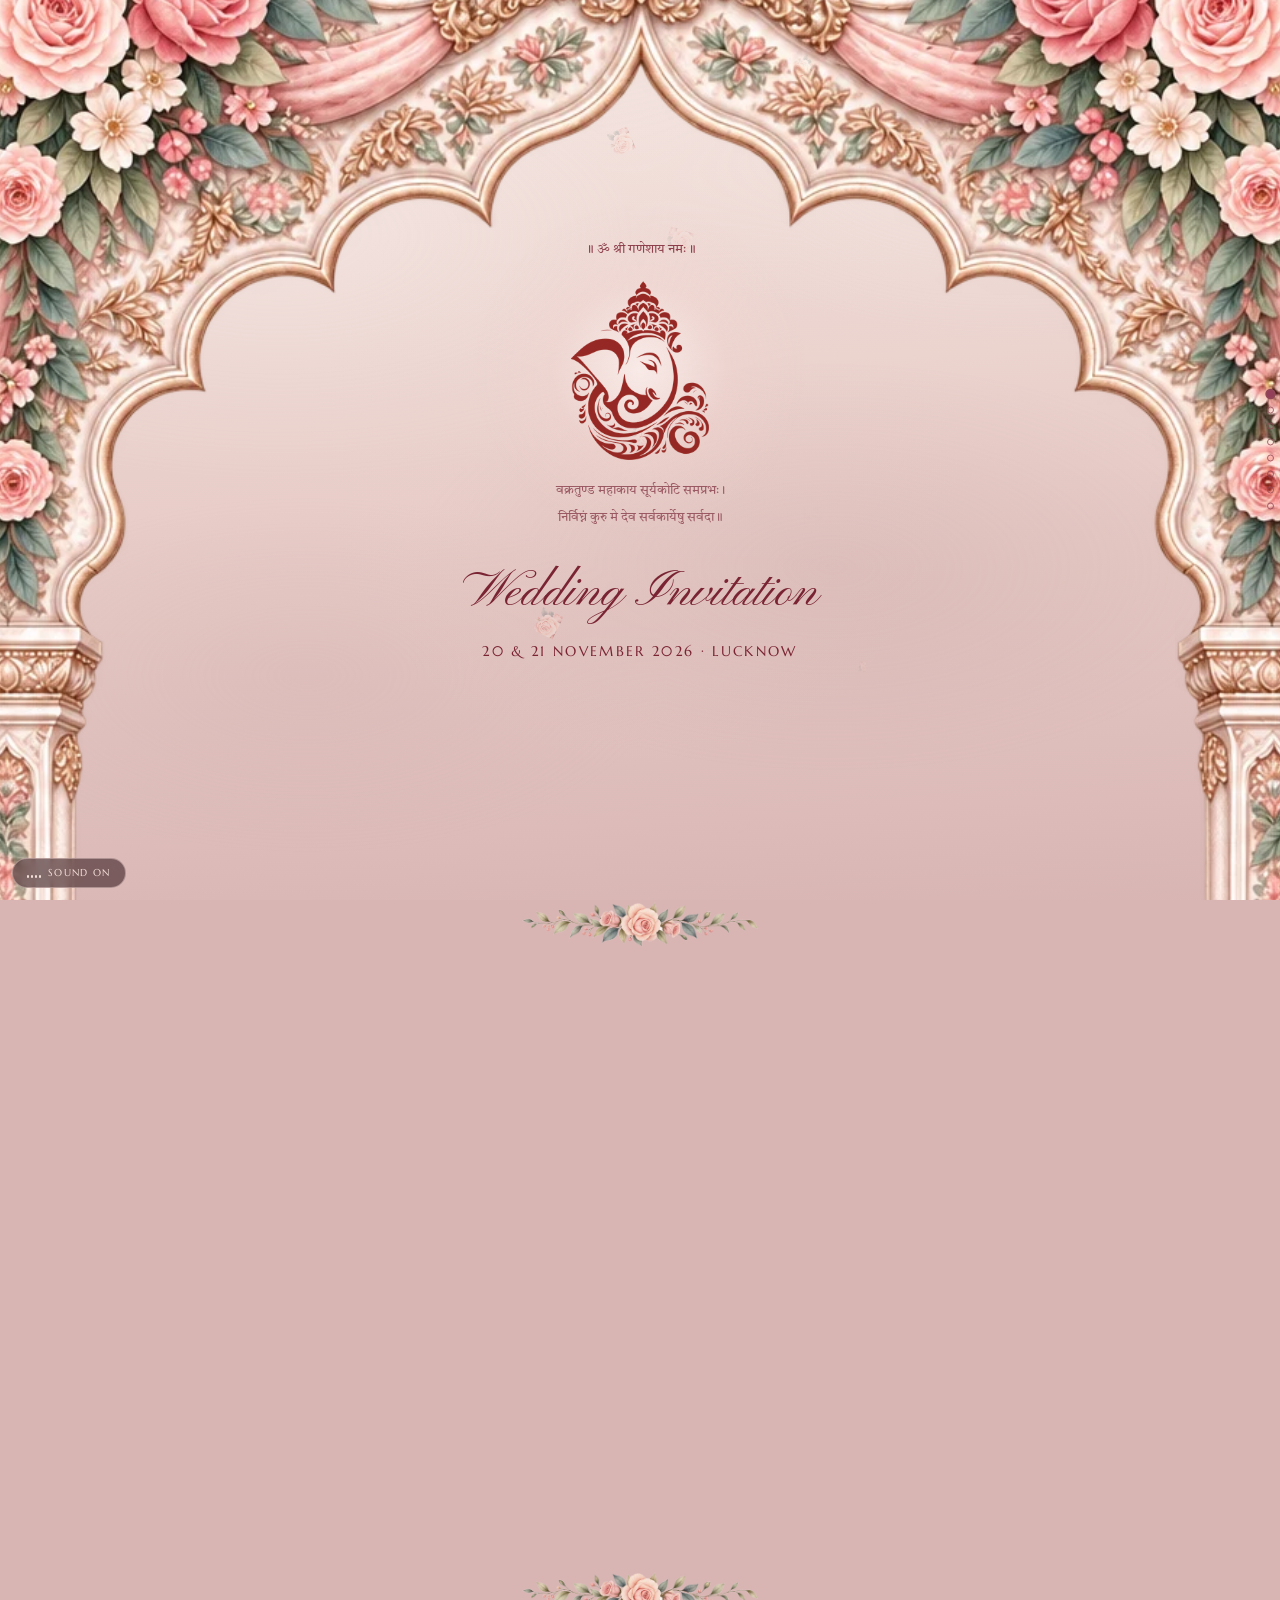
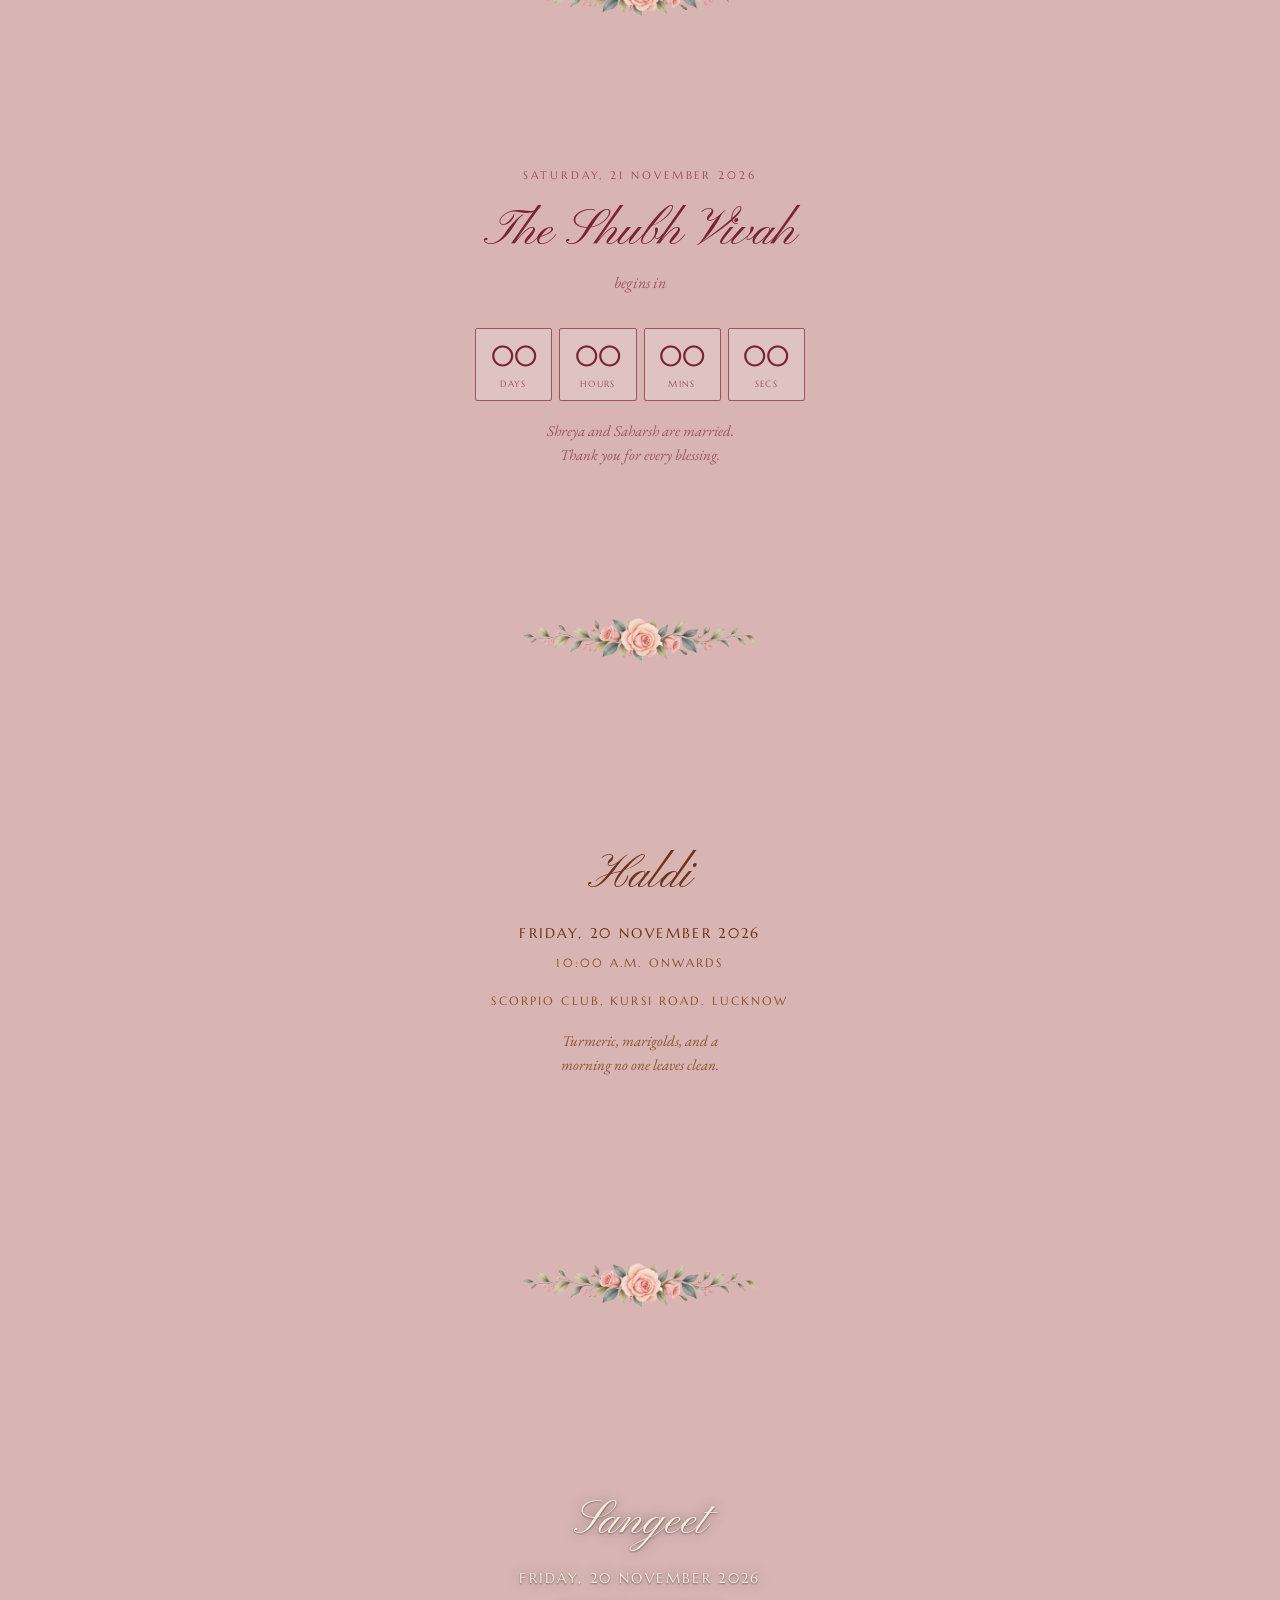
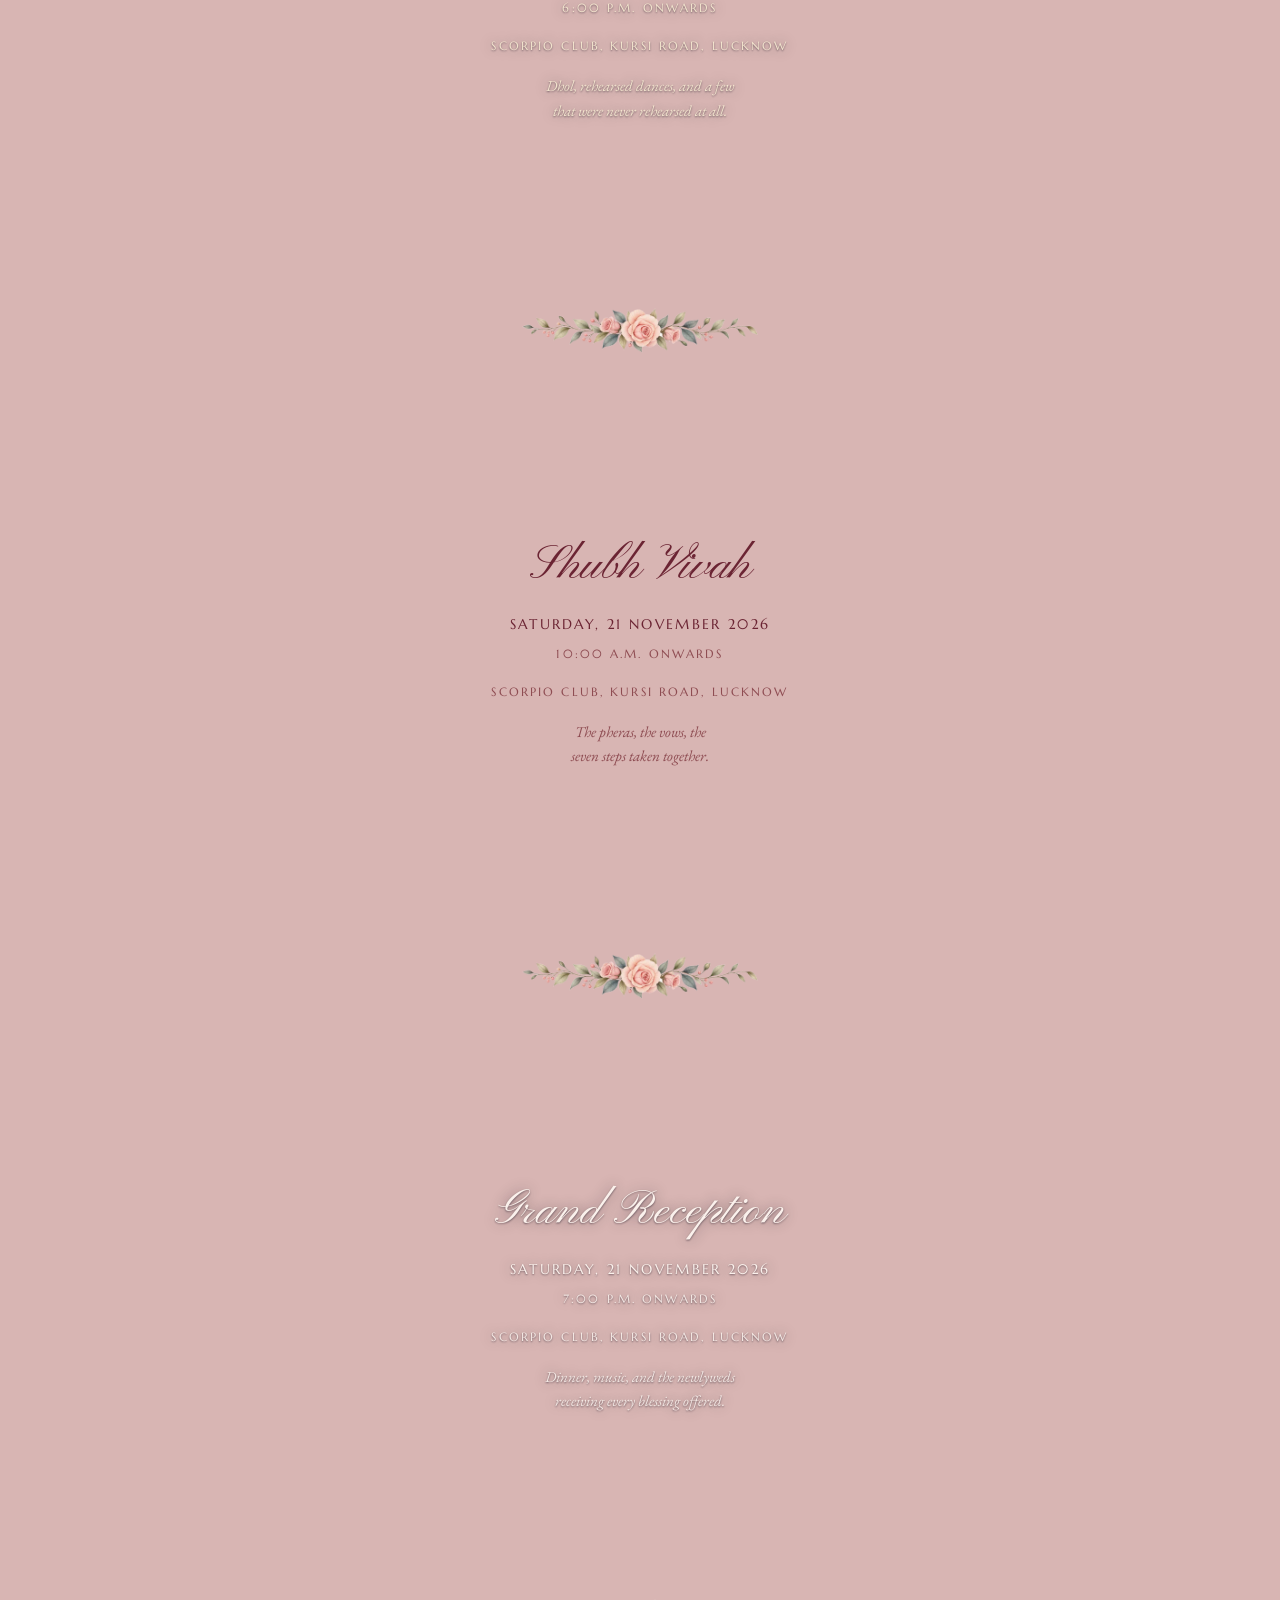
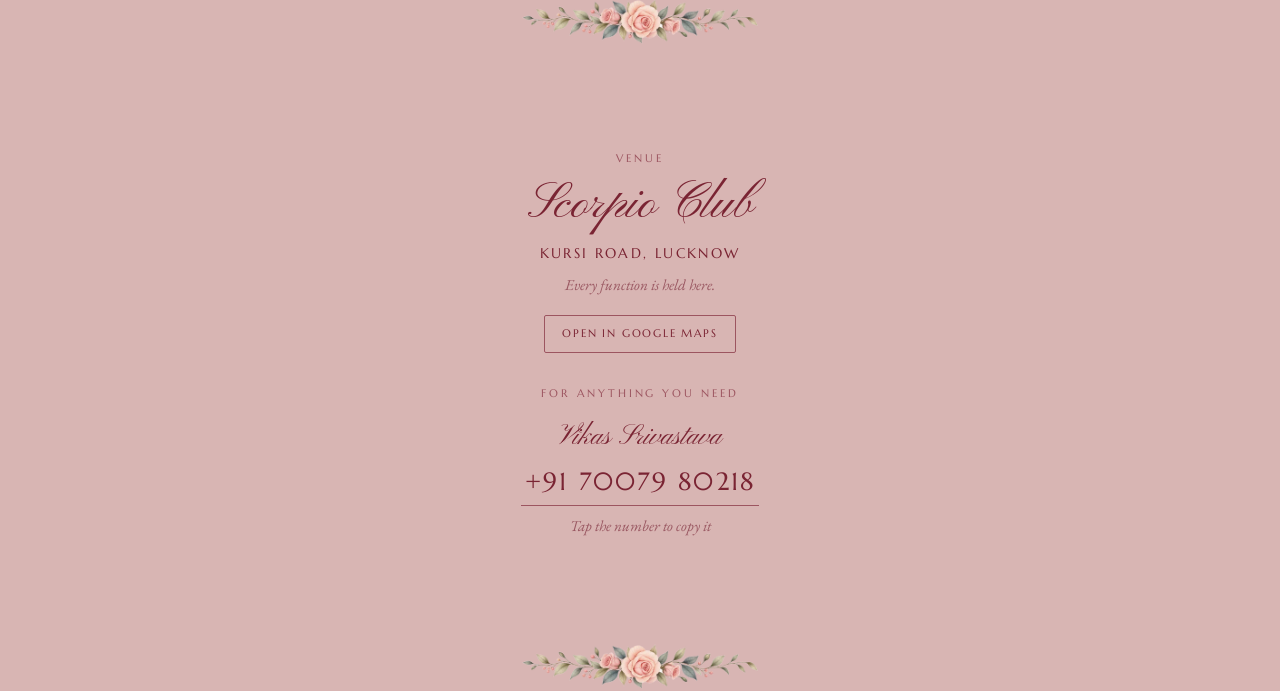
<file: shreya/index.html>
<!doctype html>
<html lang="en">
<head>
<meta charset="utf-8">
<meta name="viewport" content="width=device-width, initial-scale=1, viewport-fit=cover">
<title>Shreya weds Saharsh</title>
<link rel="canonical" href="https://saharsh-weds-shreya.vercel.app/shreya/">
<meta name="claude:viewport-fit-sides" content="cover">
<meta name="description" content="Shreya weds Saharsh &mdash; 20 &amp; 21 November 2026 at Scorpio Club, Kursi Road, Lucknow. Haldi, Sangeet, Shubh Vivah and the Grand Reception.">
<meta name="theme-color" content="#F5E7E2">
<link rel="icon" href="../favicon.ico" sizes="any">
<link rel="apple-touch-icon" href="../apple-touch-icon.png">

<!-- The link preview. This card is forwarded over WhatsApp far more than it is
     typed into a browser, so these tags are most guests' first sight of it.
     og:image has to be an absolute URL - a relative one is silently dropped. -->
<meta property="og:type" content="website">
<meta property="og:site_name" content="Shreya weds Saharsh">
<meta property="og:locale" content="en_IN">
<meta property="og:url" content="https://saharsh-weds-shreya.vercel.app/shreya/">
<meta property="og:title" content="Shreya weds Saharsh">
<meta property="og:description" content="20 &amp; 21 November 2026 &middot; Scorpio Club, Kursi Road, Lucknow. Do join us for the Haldi, Sangeet, Shubh Vivah and Reception.">
<meta property="og:image" content="https://saharsh-weds-shreya.vercel.app/assets/shreya-share-v2.jpg">
<meta property="og:image:secure_url" content="https://saharsh-weds-shreya.vercel.app/assets/shreya-share-v2.jpg">
<meta property="og:image:type" content="image/jpeg">
<meta property="og:image:width" content="1200">
<meta property="og:image:height" content="630">
<meta property="og:image:alt" content="Shreya weds Saharsh, 20 and 21 November 2026, Lucknow">
<meta name="twitter:card" content="summary_large_image">
<meta name="twitter:title" content="Shreya weds Saharsh">
<meta name="twitter:description" content="20 &amp; 21 November 2026 &middot; Scorpio Club, Kursi Road, Lucknow.">
<meta name="twitter:image" content="https://saharsh-weds-shreya.vercel.app/assets/shreya-share-v2.jpg">
<link rel="image_src" href="https://saharsh-weds-shreya.vercel.app/assets/shreya-share-v2.jpg">
<link rel="preconnect" href="https://fonts.googleapis.com">
<link rel="preconnect" href="https://fonts.gstatic.com" crossorigin>
<link rel="stylesheet" href="https://fonts.googleapis.com/css2?family=Pinyon+Script&family=Marcellus&family=EB+Garamond:ital,wght@0,400;0,500;1,400&family=Tiro+Devanagari+Hindi&display=swap">

<link rel="stylesheet" href="../assets/invitation.css">
</head>
<body data-countdown-at="2026-11-21T10:00:00+05:30" data-countdown-complete="Shreya and Saharsh are married. Thank you for every blessing.">

<svg width="0" height="0" aria-hidden="true" focusable="false" style="position:absolute">



  <symbol id="lotus" viewBox="0 0 48 30">
    <g fill="none" stroke="currentColor" stroke-width="1.2">
      <path d="M24 28c-2.6-5-2.6-10 0-15 2.6 5 2.6 10 0 15z"/>
      <path d="M24 28c-5-2-7.6-6-7.4-11.6 4.6 2 7.2 6 7.4 11.6z"/>
      <path d="M24 28c5-2 7.6-6 7.4-11.6-4.6 2-7.2 6-7.4 11.6z"/>
      <path d="M24 28c-7.6-.6-12-4.6-12.6-11 6 .6 10.6 4.6 12.6 11z"/>
      <path d="M24 28c7.6-.6 12-4.6 12.6-11-6 .6-10.6 4.6-12.6 11z"/>
    </g>
  </symbol>
</svg>

<div id="backdrop" aria-hidden="true">
  <div class="layer ivory mandap">
    <div class="sky"></div><div class="glow"></div>
    <div class="stage">
      <div class="arena">
        <img class="palace-arch" src="../assets/wedding-arch-rose.webp" width="1024" height="1536" alt="" decoding="async" fetchpriority="high">
      </div>
    </div>
  </div>
  <div class="layer ivory">
    <div class="sky"></div><div class="glow"></div>
    <div class="pillar"></div><div class="pillar r"></div>
  </div>
  <div class="layer ivory">
    <div class="sky"></div><div class="glow"></div>
    <div class="waist"></div>
  </div>
  <div class="layer haldi">
    <div class="sky"></div><div class="glow"></div>
    <div class="waist"></div>
    <div class="pillar"></div><div class="pillar r"></div>
    
    
  </div>
  <div class="layer sangeet">
    <div class="sky"></div><div class="glow"></div><div class="waist"></div>
    <div class="bokeh"></div>
    
  </div>
  <div class="layer vivah">
    <div class="sky"></div><div class="glow"></div>
    <div class="waist"></div>
    <div class="pillar"></div><div class="pillar r"></div>
    
  </div>
  <div class="layer reception">
    <div class="sky"></div><div class="glow"></div>
    <div class="waist"></div>
    <div class="pillar"></div><div class="pillar r"></div>
    <div class="bokeh"></div>
  </div>
  <div class="layer ivory">
    <div class="sky"></div><div class="glow"></div>
    <div class="waist"></div>
  </div>
  </div>

<div id="canopy" aria-hidden="true">
  <div class="layer ivory">
    <img class="corner l" src="../assets/corner.webp" alt="" decoding="async">
    <img class="corner r" src="../assets/corner.webp" alt="" decoding="async">
  </div>
  <div class="layer ivory">
    <img class="corner l" src="../assets/corner.webp" alt="" decoding="async">
    <img class="corner r" src="../assets/corner.webp" alt="" decoding="async">
  </div>
  <div class="layer ivory">
    <img class="corner l" src="../assets/corner.webp" alt="" decoding="async">
    <img class="corner r" src="../assets/corner.webp" alt="" decoding="async">
  </div>
  <div class="layer haldi">
    <img class="corner l" src="../assets/corner.webp" alt="" decoding="async">
    <img class="corner r" src="../assets/corner.webp" alt="" decoding="async">
  </div>
  <div class="layer sangeet">
    <img class="corner l" src="../assets/corner.webp" alt="" decoding="async">
    <img class="corner r" src="../assets/corner.webp" alt="" decoding="async">
  </div>
  <div class="layer vivah">
    <img class="corner l" src="../assets/corner.webp" alt="" decoding="async">
    <img class="corner r" src="../assets/corner.webp" alt="" decoding="async">
  </div>
  <div class="layer reception">
    <img class="corner l" src="../assets/corner.webp" alt="" decoding="async">
    <img class="corner r" src="../assets/corner.webp" alt="" decoding="async">
  </div>
  <div class="layer ivory">
    <img class="corner l" src="../assets/corner.webp" alt="" decoding="async">
    <img class="corner r" src="../assets/corner.webp" alt="" decoding="async">
  </div>
  </div>
<canvas id="petals" aria-hidden="true"></canvas>

<div id="opener" role="dialog" aria-label="Open the wedding invitation">
  <div class="opener-art" aria-hidden="true">
    <img class="corner l" src="../assets/corner.webp" alt="" decoding="async">
    <img class="corner r" src="../assets/corner.webp" alt="" decoding="async">
  </div>
  <div class="opener-in">
    <img class="ganesh opener-ganesh" src="../assets/ganesh.webp" alt="Shri Ganesha" decoding="async">
    <p class="deva opener-inv">&#2405; &#2358;&#2381;&#2352;&#2368; &#2327;&#2339;&#2375;&#2358;&#2366;&#2351; &#2344;&#2350;&#2307; &#2405;</p>
    <p class="for welcome" id="openerWelcome">With joy in our hearts,<br>we invite you to celebrate</p>
    <p class="for" id="openerGuestLabel" hidden>A special invitation for</p>
    <p class="who" id="openerGuest" data-guest data-default="" hidden></p>
    <p class="mono">Shreya <em>weds</em> Saharsh</p>
    <p class="opener-note">Join us as we begin a lifetime of love, laughter and togetherness.</p>
    <p class="date">Saturday, 21 November 2026 &middot; Lucknow</p>
    <p class="opener-blessing" lang="hi">आपकी उपस्थिति एवं आशीर्वाद हमारे लिए अनमोल हैं।</p>
    <button class="tap" id="sealBtn" type="button">Tap to open &#9834;</button>
  </div>
</div>

<nav id="dots" aria-label="Jump to a passage of the invitation"></nav>

<button id="sound" type="button" aria-pressed="false">
  <span class="bars" aria-hidden="true"><i></i><i></i><i></i><i></i></span>
  <span id="soundLabel">Sound off</span>
</button>

<main>

<section class="band ivory open" data-label="Invitation" aria-labelledby="h1">
  <p class="deva devaSmall">&#2405; &#2384; &#2358;&#2381;&#2352;&#2368; &#2327;&#2339;&#2375;&#2358;&#2366;&#2351; &#2344;&#2350;&#2307; &#2405;</p>
  <div class="gap-m"></div>
  <span class="halo">
      <img class="ganesh" src="../assets/ganesh.webp" alt="Shri Ganesha" decoding="async">
  </span>
  <div class="gap-m"></div>
  <p class="deva shloka">&#2357;&#2325;&#2381;&#2352;&#2340;&#2369;&#2339;&#2381;&#2337; &#2350;&#2361;&#2366;&#2325;&#2366;&#2351; &#2360;&#2370;&#2352;&#2381;&#2351;&#2325;&#2379;&#2335;&#2367; &#2360;&#2350;&#2346;&#2381;&#2352;&#2349;&#2307; &#2404;<br>&#2344;&#2367;&#2352;&#2381;&#2357;&#2367;&#2328;&#2381;&#2344;&#2306; &#2325;&#2369;&#2352;&#2369; &#2350;&#2375; &#2342;&#2375;&#2357; &#2360;&#2352;&#2381;&#2357;&#2325;&#2366;&#2352;&#2381;&#2351;&#2375;&#2359;&#2369; &#2360;&#2352;&#2381;&#2357;&#2342;&#2366; &#2405;</p>
  <div class="gap-l"></div>
  <h1 id="h1" class="script title">Wedding Invitation</h1>
  <div class="gap-m"></div>
  <p class="caps strong">20 &amp; 21 November 2026 &middot; Lucknow</p>
</section>

<div class="seam"><img src="../assets/sprig.webp" alt="" decoding="async"></div>

<section class="band ivory" data-label="The couple" aria-labelledby="h2">
  <p class="lede">With the divine blessings of Lord Shiva and of our cherished elders</p>
  <div class="gap-m"></div>
  <p class="elders">Late Smt. Savitri Srivastava<br>&amp; Late Shri Jagdish Srivastava</p>
  <div class="gap-s"></div>
  <p class="lede">we cordially invite you to grace the wedding of their granddaughter</p>
  <div class="gap-m"></div>
  <h2 id="h2" class="script name">Shreya</h2>
  <div class="gap-s"></div>
  <p class="parent">Daughter of Late Mrs. Mithlesh &amp; Mr. Chandra Prakash Srivastava</p>
  <div class="gap-m"></div>
  <p class="weds">Weds</p>
  <div class="gap-m"></div>
  <p class="script name">Saharsh</p>
  <div class="gap-s"></div>
  <p class="parent">Son of Mrs. Deepa &amp; Mr. Manoj Jaiswal</p>
</section>

<div class="seam"><img src="../assets/sprig.webp" alt="" decoding="async"></div>

<section class="band ivory" data-label="Countdown" aria-labelledby="h3">
  <p class="eyebrow">Saturday, 21 November 2026</p>
  <div class="gap-m"></div>
  <h2 id="h3" class="script title">The Shubh Vivah</h2>
  <div class="gap-s"></div>
  <p class="lede">begins in</p>
  <div class="gap-l"></div>
  <div class="count">
    <div><b id="cd-d">&mdash;</b><small>Days</small></div>
    <div><b id="cd-h">&mdash;</b><small>Hours</small></div>
    <div><b id="cd-m">&mdash;</b><small>Mins</small></div>
    <div><b id="cd-s">&mdash;</b><small>Secs</small></div>
  </div>
  <div class="gap-m"></div>
  <p class="note" id="cdNote">Counted to 10:00 a.m. India Standard Time, when the baraat reaches the gate.</p>
</section>

<div class="seam"><img src="../assets/sprig.webp" alt="" decoding="async"></div>

<section class="band haldi" data-label="Haldi" aria-labelledby="h4">
  <h2 id="h4" class="script evt">Haldi</h2>
  <div class="gap-m"></div>
  <p class="caps strong">Friday, 20 November 2026</p>
  <div class="gap-s"></div>
  <p class="caps">10:00 a.m. onwards</p>
  <div class="gap-m"></div>
  <p class="caps">Scorpio Club, Kursi Road, Lucknow</p>
  <div class="gap-m"></div>
  <p class="note">Turmeric, marigolds, and a morning no one leaves clean.</p>
</section>

<div class="seam"><img src="../assets/sprig.webp" alt="" decoding="async"></div>

<section class="band sangeet" data-label="Sangeet" aria-labelledby="h5">
  <h2 id="h5" class="script evt">Sangeet</h2>
  <div class="gap-m"></div>
  <p class="caps strong">Friday, 20 November 2026</p>
  <div class="gap-s"></div>
  <p class="caps">6:00 p.m. onwards</p>
  <div class="gap-m"></div>
  <p class="caps">Scorpio Club, Kursi Road, Lucknow</p>
  <div class="gap-m"></div>
  <p class="note">Dhol, rehearsed dances, and a few that were never rehearsed at all.</p>
</section>

<div class="seam"><img src="../assets/sprig.webp" alt="" decoding="async"></div>

<section class="band vivah" data-label="Shubh Vivah" aria-labelledby="h6">
  <h2 id="h6" class="script evt">Shubh Vivah</h2>
  <div class="gap-m"></div>
  <p class="caps strong">Saturday, 21 November 2026</p>
  <div class="gap-s"></div>
  <p class="caps">10:00 a.m. onwards</p>
  <div class="gap-m"></div>
  <p class="caps">Scorpio Club, Kursi Road, Lucknow</p>
  <div class="gap-m"></div>
  <p class="note">The pheras, the vows, the seven steps taken together.</p>
</section>

<div class="seam"><img src="../assets/sprig.webp" alt="" decoding="async"></div>

<section class="band reception" data-label="Reception" aria-labelledby="h7">
  <h2 id="h7" class="script evt">Grand Reception</h2>
  <div class="gap-m"></div>
  <p class="caps strong">Saturday, 21 November 2026</p>
  <div class="gap-s"></div>
  <p class="caps">7:00 p.m. onwards</p>
  <div class="gap-m"></div>
  <p class="caps">Scorpio Club, Kursi Road, Lucknow</p>
  <div class="gap-m"></div>
  <p class="note">Dinner, music, and the newlyweds receiving every blessing offered.</p>
</section>

<div class="seam"><img src="../assets/sprig.webp" alt="" decoding="async"></div>

<section class="band ivory" data-label="Venue" aria-labelledby="h8">
  <p class="eyebrow">Venue</p>
  <div class="gap-s"></div>
  <h2 id="h8" class="script title">Scorpio Club</h2>
  <div class="gap-s"></div>
  <p class="caps strong">Kursi Road, Lucknow</p>
  <div class="gap-s"></div>
  <p class="note">Every function is held here.</p>
  <div class="gap-m"></div>
  <a class="btn" target="_blank" rel="noopener" href="https://www.google.com/maps/search/?api=1&amp;query=Scorpio+Club+Kursi+Road+Lucknow">Open in Google Maps</a>
  <div class="gap-l"></div>
  <p class="eyebrow">For anything you need</p>
  <div class="gap-m"></div>
  <p class="script" style="font-size:1.75rem">Vikas Srivastava</p>
  <div class="gap-s"></div>
  <button class="phone" type="button" id="callNo">+91 70079 80218</button>
  <div class="gap-s"></div>
  <p class="note" id="phoneHint">Tap the number to copy it</p>
</section>

<div class="seam"><img src="../assets/sprig.webp" alt="" decoding="async"></div>

</main>

<script src="../assets/invitation.js"></script>
</body>
</html>
</file>
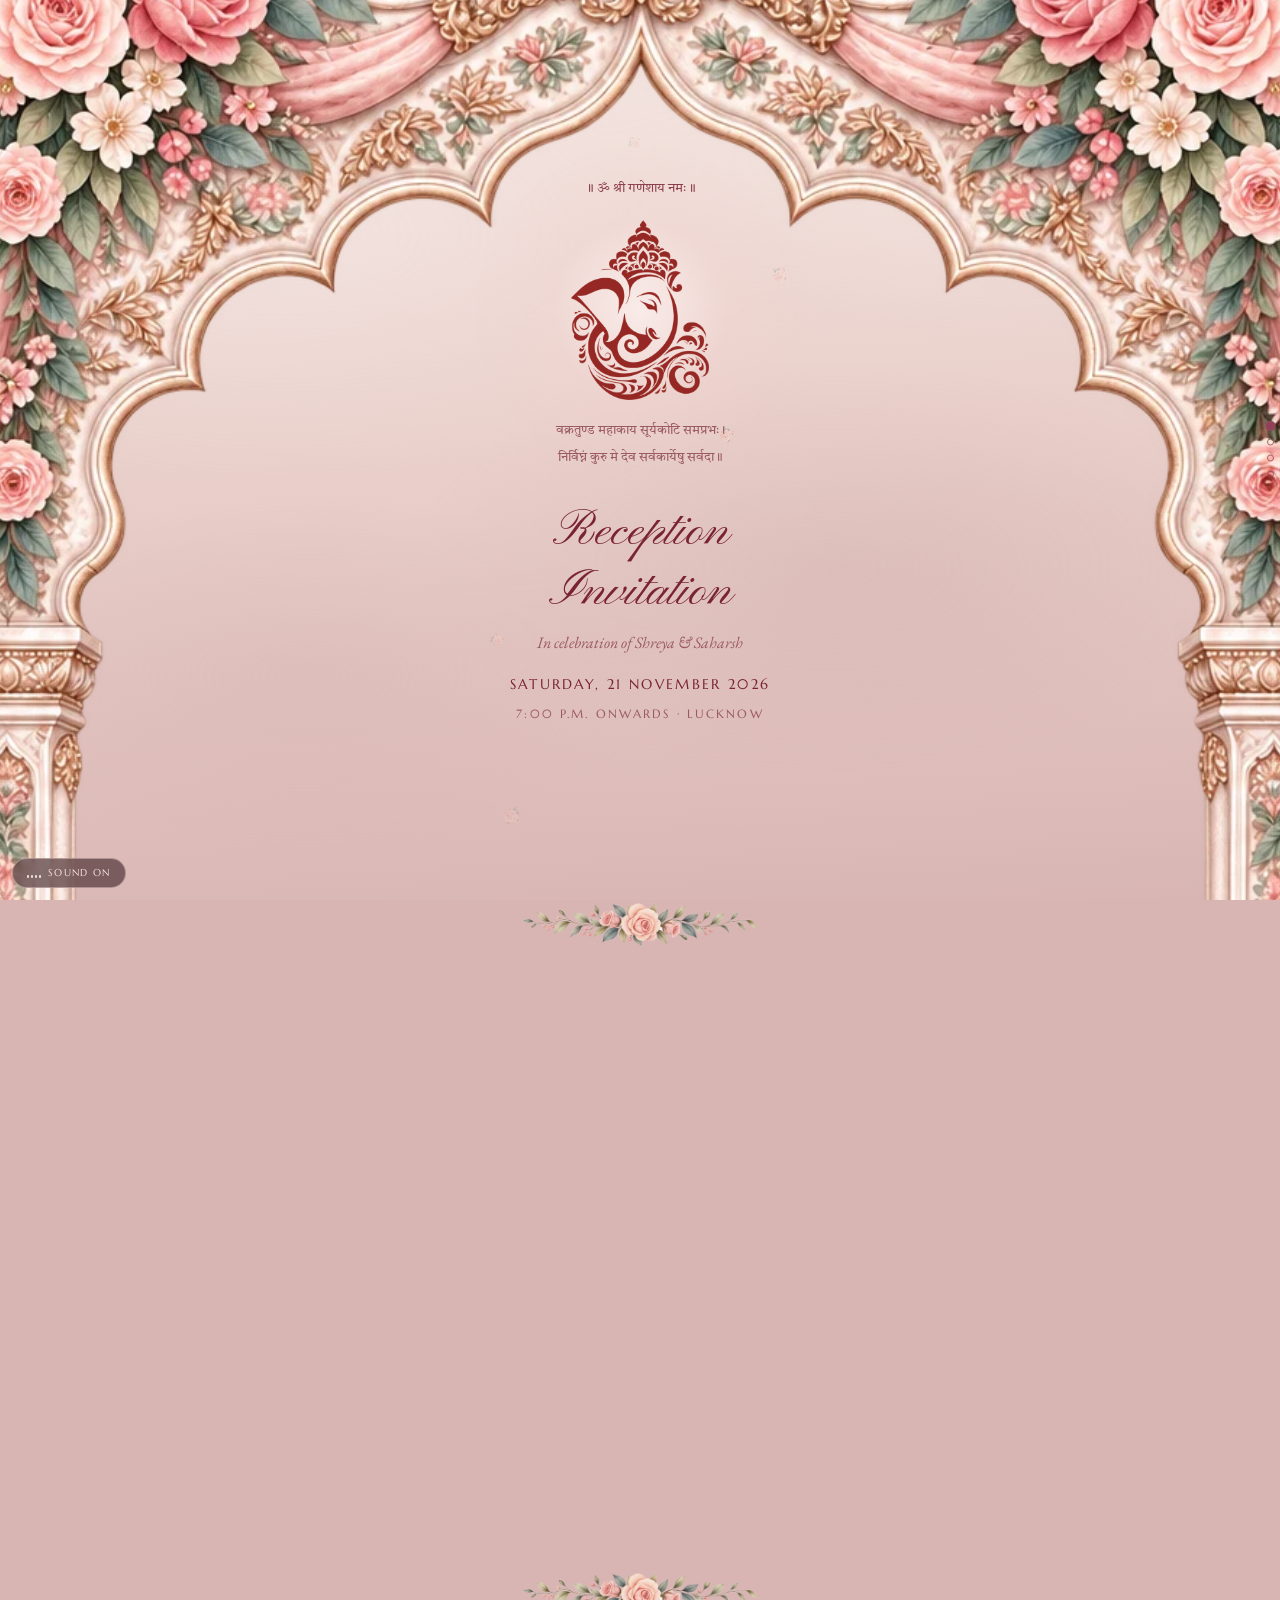
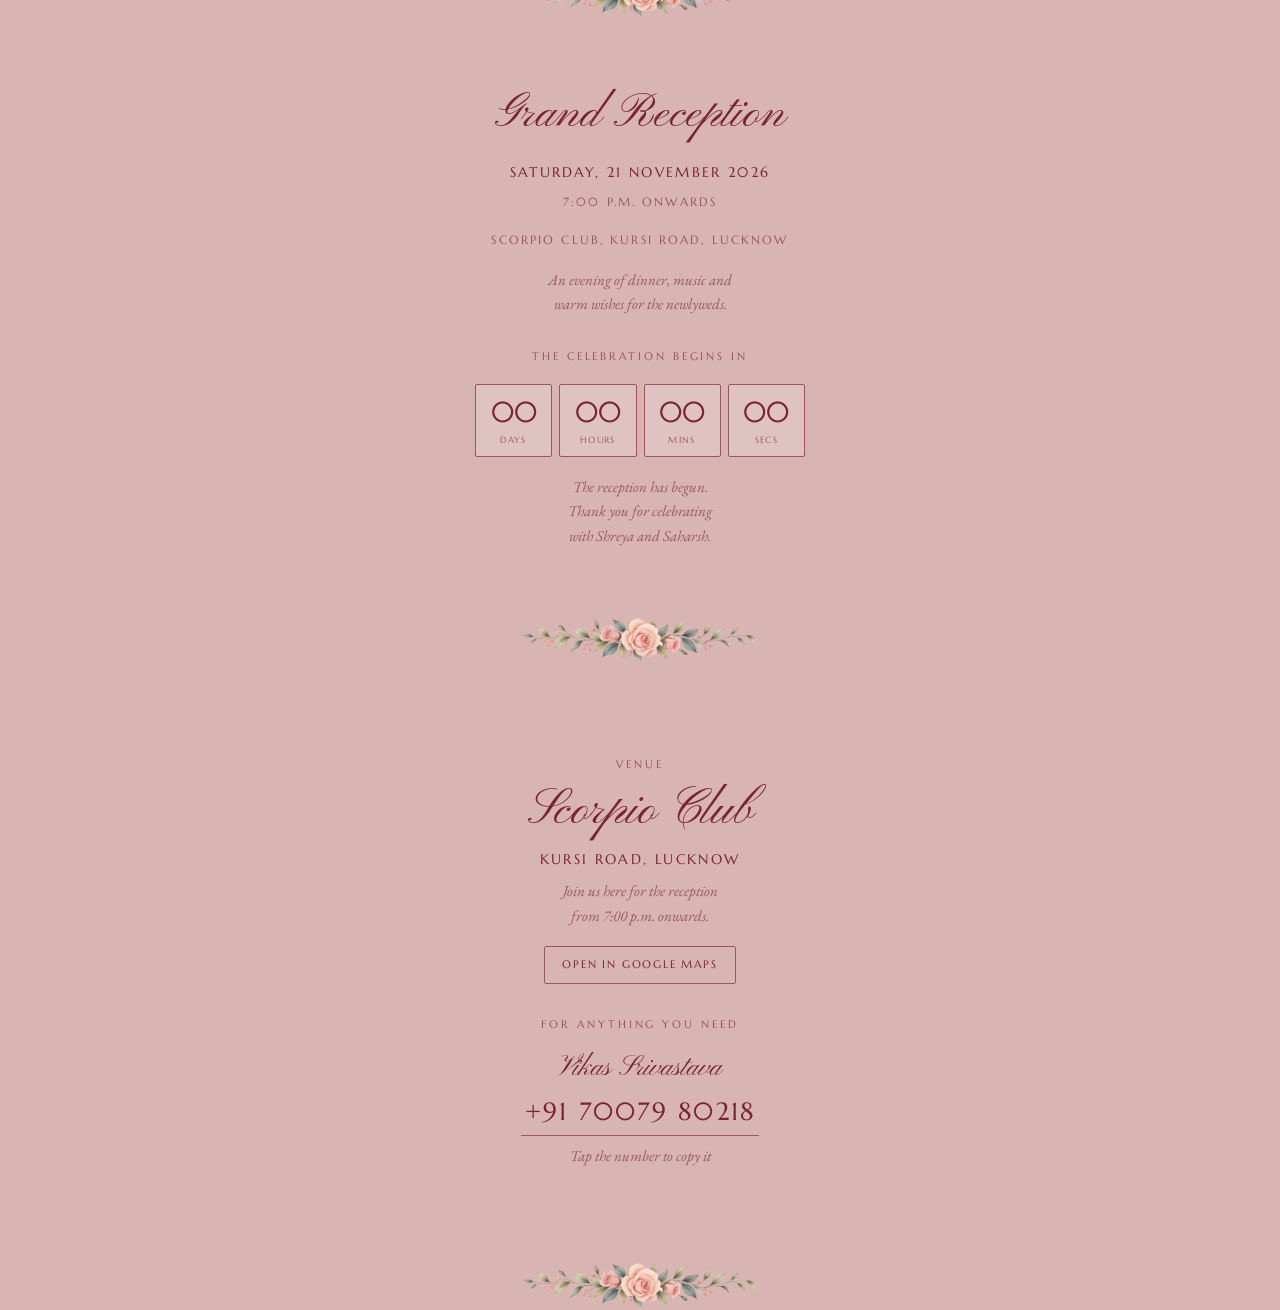
<file: shreya/reception/index.html>
<!doctype html>
<html lang="en">
<head>
<meta charset="utf-8">
<meta name="viewport" content="width=device-width, initial-scale=1, viewport-fit=cover">
<title>Shreya &amp; Saharsh | Reception Invitation</title>
<link rel="canonical" href="https://saharsh-weds-shreya.vercel.app/shreya/reception/">
<meta name="claude:viewport-fit-sides" content="cover">
<meta name="description" content="Join us for the reception of Shreya and Saharsh on Saturday, 21 November 2026, 7:00 p.m. onwards at Scorpio Club, Kursi Road, Lucknow.">
<meta name="theme-color" content="#F5E7E2">
<link rel="icon" href="../../favicon.ico" sizes="any">
<link rel="apple-touch-icon" href="../../apple-touch-icon.png">

<!-- The link preview. This card is forwarded over WhatsApp far more than it is
     typed into a browser, so these tags are most guests' first sight of it.
     og:image has to be an absolute URL - a relative one is silently dropped. -->
<meta property="og:type" content="website">
<meta property="og:site_name" content="Shreya &amp; Saharsh | Reception">
<meta property="og:locale" content="en_IN">
<meta property="og:url" content="https://saharsh-weds-shreya.vercel.app/shreya/reception/">
<meta property="og:title" content="Shreya &amp; Saharsh | Reception Invitation">
<meta property="og:description" content="Join us for the reception of Shreya and Saharsh on Saturday, 21 November 2026, 7:00 p.m. onwards at Scorpio Club, Kursi Road, Lucknow.">
<meta property="og:image" content="https://saharsh-weds-shreya.vercel.app/assets/shreya-reception-share-v2.jpg">
<meta property="og:image:secure_url" content="https://saharsh-weds-shreya.vercel.app/assets/shreya-reception-share-v2.jpg">
<meta property="og:image:type" content="image/jpeg">
<meta property="og:image:width" content="1200">
<meta property="og:image:height" content="630">
<meta property="og:image:alt" content="Shreya and Saharsh reception, 21 November 2026, 7:00 p.m., Scorpio Club, Lucknow">
<meta name="twitter:card" content="summary_large_image">
<meta name="twitter:title" content="Shreya &amp; Saharsh | Reception Invitation">
<meta name="twitter:description" content="Join us for the reception of Shreya and Saharsh on Saturday, 21 November 2026, 7:00 p.m. onwards at Scorpio Club, Kursi Road, Lucknow.">
<meta name="twitter:image" content="https://saharsh-weds-shreya.vercel.app/assets/shreya-reception-share-v2.jpg">
<link rel="image_src" href="https://saharsh-weds-shreya.vercel.app/assets/shreya-reception-share-v2.jpg">
<link rel="preconnect" href="https://fonts.googleapis.com">
<link rel="preconnect" href="https://fonts.gstatic.com" crossorigin>
<link rel="stylesheet" href="https://fonts.googleapis.com/css2?family=Pinyon+Script&family=Marcellus&family=EB+Garamond:ital,wght@0,400;0,500;1,400&family=Tiro+Devanagari+Hindi&display=swap">

<link rel="stylesheet" href="../../assets/invitation.css">
</head>
<body data-countdown-at="2026-11-21T19:00:00+05:30" data-countdown-complete="The reception has begun. Thank you for celebrating with Shreya and Saharsh.">

<svg width="0" height="0" aria-hidden="true" focusable="false" style="position:absolute">



  <symbol id="lotus" viewBox="0 0 48 30">
    <g fill="none" stroke="currentColor" stroke-width="1.2">
      <path d="M24 28c-2.6-5-2.6-10 0-15 2.6 5 2.6 10 0 15z"/>
      <path d="M24 28c-5-2-7.6-6-7.4-11.6 4.6 2 7.2 6 7.4 11.6z"/>
      <path d="M24 28c5-2 7.6-6 7.4-11.6-4.6 2-7.2 6-7.4 11.6z"/>
      <path d="M24 28c-7.6-.6-12-4.6-12.6-11 6 .6 10.6 4.6 12.6 11z"/>
      <path d="M24 28c7.6-.6 12-4.6 12.6-11-6 .6-10.6 4.6-12.6 11z"/>
    </g>
  </symbol>
</svg>

<div id="backdrop" aria-hidden="true">
  <div class="layer ivory mandap">
    <div class="sky"></div><div class="glow"></div>
    <div class="stage">
      <div class="arena">
        <img class="palace-arch" src="../../assets/wedding-arch-rose.webp" width="1024" height="1536" alt="" decoding="async" fetchpriority="high">
      </div>
    </div>
  </div>
  <div class="layer ivory">
    <div class="sky"></div><div class="glow"></div>
    <div class="pillar"></div><div class="pillar r"></div>
  </div>
  <div class="layer ivory">
    <div class="sky"></div><div class="glow"></div>
    <div class="waist"></div>
  </div>
  <div class="layer ivory">
    <div class="sky"></div><div class="glow"></div>
    <div class="waist"></div>
  </div>
  </div>

<div id="canopy" aria-hidden="true">
  <div class="layer ivory">
    <img class="corner l" src="../../assets/corner.webp" alt="" decoding="async">
    <img class="corner r" src="../../assets/corner.webp" alt="" decoding="async">
  </div>
  <div class="layer ivory">
    <img class="corner l" src="../../assets/corner.webp" alt="" decoding="async">
    <img class="corner r" src="../../assets/corner.webp" alt="" decoding="async">
  </div>
  <div class="layer ivory">
    <img class="corner l" src="../../assets/corner.webp" alt="" decoding="async">
    <img class="corner r" src="../../assets/corner.webp" alt="" decoding="async">
  </div>
  <div class="layer ivory">
    <img class="corner l" src="../../assets/corner.webp" alt="" decoding="async">
    <img class="corner r" src="../../assets/corner.webp" alt="" decoding="async">
  </div>
  </div>
<canvas id="petals" aria-hidden="true"></canvas>

<div id="opener" role="dialog" aria-label="Open the reception invitation">
  <div class="opener-art" aria-hidden="true">
    <img class="corner l" src="../../assets/corner.webp" alt="" decoding="async">
    <img class="corner r" src="../../assets/corner.webp" alt="" decoding="async">
  </div>
  <div class="opener-in">
    <img class="ganesh opener-ganesh" src="../../assets/ganesh.webp" alt="Shri Ganesha" decoding="async">
    <p class="deva opener-inv">&#2405; &#2358;&#2381;&#2352;&#2368; &#2327;&#2339;&#2375;&#2358;&#2366;&#2351; &#2344;&#2350;&#2307; &#2405;</p>
    <p class="for welcome" id="openerWelcome">With joy in our hearts,<br>join us for the reception of</p>
    <p class="for" id="openerGuestLabel" hidden>A special reception invitation for</p>
    <p class="who" id="openerGuest" data-guest data-default="" hidden></p>
    <p class="mono">Shreya <em>&amp;</em> Saharsh</p>
    <p class="opener-note">An evening of love, laughter and celebration with family and friends.</p>
    <p class="date">Saturday, 21 November 2026<br>7:00 p.m. onwards &middot; Scorpio Club, Lucknow</p>
    <p class="opener-blessing" lang="hi">आपकी उपस्थिति एवं आशीर्वाद हमारे लिए अनमोल हैं।</p>
    <button class="tap" id="sealBtn" type="button">Tap to open &#9834;</button>
  </div>
</div>

<nav id="dots" aria-label="Jump to a passage of the invitation"></nav>

<button id="sound" type="button" aria-pressed="false">
  <span class="bars" aria-hidden="true"><i></i><i></i><i></i><i></i></span>
  <span id="soundLabel">Sound off</span>
</button>

<main>

<section class="band ivory open" data-label="Invitation" aria-labelledby="h1">
  <p class="deva devaSmall">&#2405; &#2384; &#2358;&#2381;&#2352;&#2368; &#2327;&#2339;&#2375;&#2358;&#2366;&#2351; &#2344;&#2350;&#2307; &#2405;</p>
  <div class="gap-m"></div>
  <span class="halo">
      <img class="ganesh" src="../../assets/ganesh.webp" alt="Shri Ganesha" decoding="async">
  </span>
  <div class="gap-m"></div>
  <p class="deva shloka">&#2357;&#2325;&#2381;&#2352;&#2340;&#2369;&#2339;&#2381;&#2337; &#2350;&#2361;&#2366;&#2325;&#2366;&#2351; &#2360;&#2370;&#2352;&#2381;&#2351;&#2325;&#2379;&#2335;&#2367; &#2360;&#2350;&#2346;&#2381;&#2352;&#2349;&#2307; &#2404;<br>&#2344;&#2367;&#2352;&#2381;&#2357;&#2367;&#2328;&#2381;&#2344;&#2306; &#2325;&#2369;&#2352;&#2369; &#2350;&#2375; &#2342;&#2375;&#2357; &#2360;&#2352;&#2381;&#2357;&#2325;&#2366;&#2352;&#2381;&#2351;&#2375;&#2359;&#2369; &#2360;&#2352;&#2381;&#2357;&#2342;&#2366; &#2405;</p>
  <div class="gap-l"></div>
  <h1 id="h1" class="script title">Reception Invitation</h1>
  <div class="gap-s"></div>
  <p class="lede">In celebration of Shreya &amp; Saharsh</p>
  <div class="gap-m"></div>
  <p class="caps strong">Saturday, 21 November 2026</p>
  <div class="gap-s"></div>
  <p class="caps">7:00 p.m. onwards &middot; Lucknow</p>
</section>

<div class="seam"><img src="../../assets/sprig.webp" alt="" decoding="async"></div>

<section class="band ivory" data-label="The couple" aria-labelledby="h2">
  <p class="lede">With the divine blessings of Lord Shiva and of our cherished elders</p>
  <div class="gap-m"></div>
  <p class="elders">Late Smt. Savitri Srivastava<br>&amp; Late Shri Jagdish Srivastava</p>
  <div class="gap-s"></div>
  <p class="lede">we cordially invite you to the reception celebrating</p>
  <div class="gap-m"></div>
  <h2 id="h2" class="script name">Shreya</h2>
  <div class="gap-s"></div>
  <p class="parent">Daughter of Late Mrs. Mithlesh &amp; Mr. Chandra Prakash Srivastava</p>
  <div class="gap-m"></div>
  <p class="weds">&amp;</p>
  <div class="gap-m"></div>
  <p class="script name">Saharsh</p>
  <div class="gap-s"></div>
  <p class="parent">Son of Mrs. Deepa &amp; Mr. Manoj Jaiswal</p>
</section>

<div class="seam"><img src="../../assets/sprig.webp" alt="" decoding="async"></div>

<section class="band ivory" data-label="Reception" aria-labelledby="h7">
  <h2 id="h7" class="script evt">Grand Reception</h2>
  <div class="gap-m"></div>
  <p class="caps strong">Saturday, 21 November 2026</p>
  <div class="gap-s"></div>
  <p class="caps">7:00 p.m. onwards</p>
  <div class="gap-m"></div>
  <p class="caps">Scorpio Club, Kursi Road, Lucknow</p>
  <div class="gap-m"></div>
  <p class="note">An evening of dinner, music and warm wishes for the newlyweds.</p>
  <div class="gap-l"></div>
  <p class="eyebrow">The celebration begins in</p>
  <div class="gap-m"></div>
  <div class="count" aria-label="Countdown to the reception">
    <div><b id="cd-d">&mdash;</b><small>Days</small></div>
    <div><b id="cd-h">&mdash;</b><small>Hours</small></div>
    <div><b id="cd-m">&mdash;</b><small>Mins</small></div>
    <div><b id="cd-s">&mdash;</b><small>Secs</small></div>
  </div>
  <div class="gap-m"></div>
  <p class="note" id="cdNote">We look forward to welcoming you at 7:00 p.m. IST.</p>
</section>

<div class="seam"><img src="../../assets/sprig.webp" alt="" decoding="async"></div>

<section class="band ivory" data-label="Venue" aria-labelledby="h8">
  <p class="eyebrow">Venue</p>
  <div class="gap-s"></div>
  <h2 id="h8" class="script title">Scorpio Club</h2>
  <div class="gap-s"></div>
  <p class="caps strong">Kursi Road, Lucknow</p>
  <div class="gap-s"></div>
  <p class="note">Join us here for the reception from 7:00 p.m. onwards.</p>
  <div class="gap-m"></div>
  <a class="btn" target="_blank" rel="noopener" href="https://www.google.com/maps/search/?api=1&amp;query=Scorpio+Club+Kursi+Road+Lucknow">Open in Google Maps</a>
  <div class="gap-l"></div>
  <p class="eyebrow">For anything you need</p>
  <div class="gap-m"></div>
  <p class="script" style="font-size:1.75rem">Vikas Srivastava</p>
  <div class="gap-s"></div>
  <button class="phone" type="button" id="callNo">+91 70079 80218</button>
  <div class="gap-s"></div>
  <p class="note" id="phoneHint">Tap the number to copy it</p>
</section>

<div class="seam"><img src="../../assets/sprig.webp" alt="" decoding="async"></div>

</main>

<script src="../../assets/invitation.js"></script>
</body>
</html>
</file>
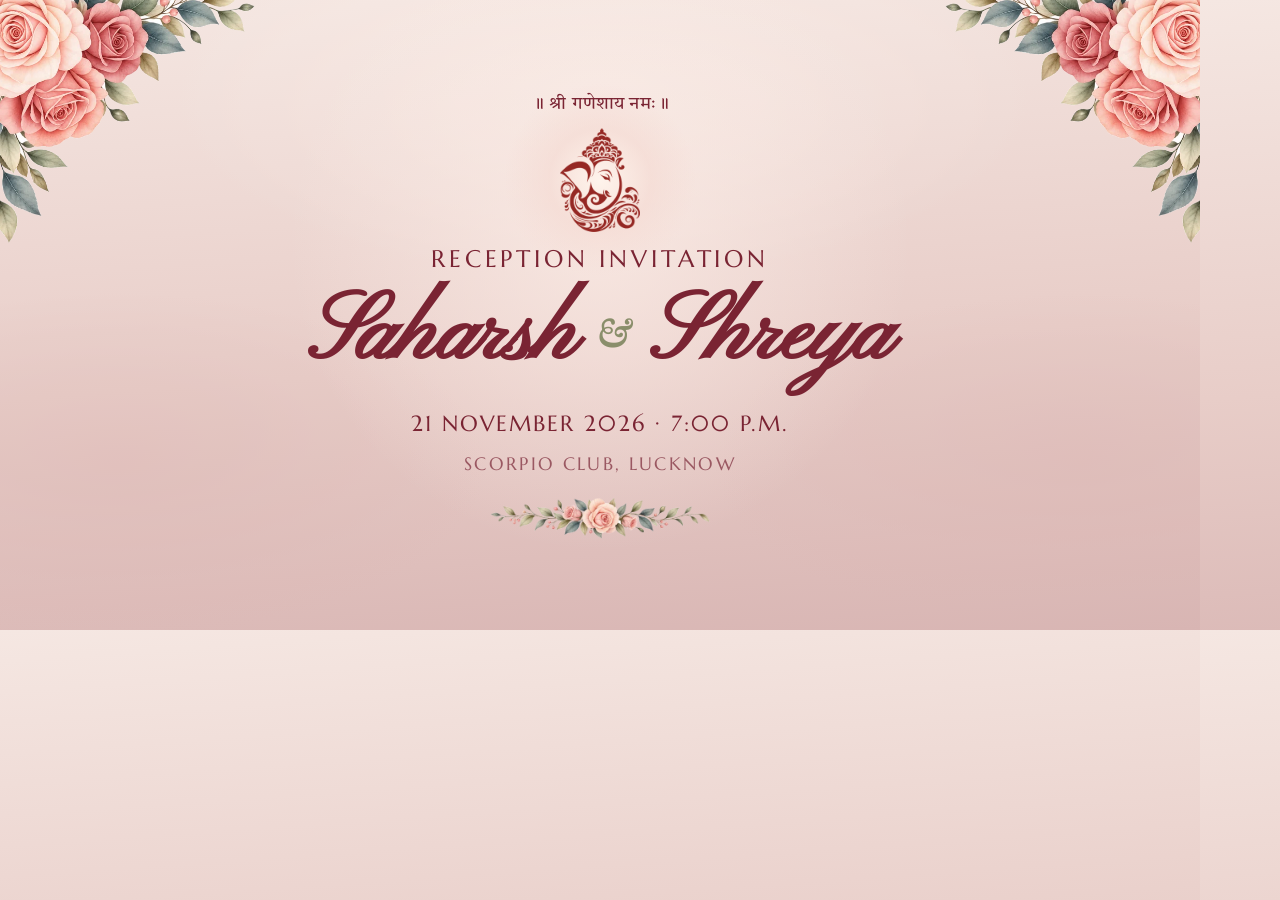
<file: assets/reception-share-card.html>
<!doctype html>
<html lang="en">
<head>
  <meta charset="utf-8">
  <title>Reception Invitation — Saharsh &amp; Shreya</title>
  <link rel="preconnect" href="https://fonts.googleapis.com">
  <link rel="preconnect" href="https://fonts.gstatic.com" crossorigin>
  <link rel="stylesheet" href="https://fonts.googleapis.com/css2?family=Pinyon+Script&family=Marcellus&family=EB+Garamond:ital,wght@0,400;0,500;1,400&family=Tiro+Devanagari+Hindi&display=block">
  <style>
    *{margin:0;padding:0;box-sizing:border-box}
    html,body{width:1200px;height:630px;overflow:hidden}
    body{
      position:relative;
      display:flex;align-items:center;justify-content:center;
      background:linear-gradient(176deg,#F5E7E2 0%,#E8CDC8 56%,#D8B5B3 100%);
      color:#7A2433;font-family:'EB Garamond',Georgia,serif;
    }
    .mottle{position:absolute;inset:0;opacity:.4;
      background:
        radial-gradient(54% 44% at 50% 14%,#FFF5EF,transparent 72%),
        radial-gradient(40% 36% at 10% 74%,#DDB8B5,transparent 76%),
        radial-gradient(40% 36% at 90% 74%,#DDB8B5,transparent 76%)}
    .glow{position:absolute;left:50%;top:38%;width:760px;aspect-ratio:1;transform:translate(-50%,-50%);
      background:radial-gradient(circle,#FBECE6 0%,transparent 58%);opacity:.75}
    .corner{position:absolute;top:-34px;width:290px;height:auto;opacity:.97}
    .corner.l{left:-35px;transform:rotate(180deg)}
    .corner.r{right:-35px;transform:rotate(180deg) scaleX(-1)}
    .col{position:relative;z-index:2;text-align:center;width:850px}
    .deva{font-family:'Tiro Devanagari Hindi',serif;font-size:18px;line-height:1.5;letter-spacing:.01em}
    .halo{position:relative;display:table;line-height:0;margin:10px auto 12px}
    .halo::before{content:"";position:absolute;left:50%;top:50%;translate:-50% -50%;
      width:250%;aspect-ratio:1;border-radius:50%;z-index:-1;
      background:radial-gradient(circle,rgba(255,244,236,.95) 0%,rgba(244,215,207,.5) 36%,rgba(244,215,207,0) 68%)}
    .halo img{width:80px;display:block}
    .kicker{font-family:'Marcellus',serif;font-size:24px;line-height:1.3;letter-spacing:.16em;text-transform:uppercase}
    .names{font-family:'Pinyon Script',cursive;font-size:94px;line-height:1.15;padding-inline:.18em;margin-top:8px;white-space:nowrap}
    .names .and{font-family:'EB Garamond',serif;font-style:italic;font-size:40px;color:#8A8E6B;
      vertical-align:.3em;padding-inline:.5em;letter-spacing:.02em}
    .when{font-family:'Marcellus',serif;font-size:22px;line-height:1.4;letter-spacing:.09em;text-transform:uppercase;margin-top:18px}
    .where{font-family:'Marcellus',serif;color:#9A5862;font-size:18px;line-height:1.5;letter-spacing:.13em;text-transform:uppercase;margin-top:10px}
    .sprig{display:block;width:220px;height:auto;margin:20px auto 0}
  </style>
</head>
<body>
  <div class="mottle" aria-hidden="true"></div>
  <div class="glow" aria-hidden="true"></div>
  <img class="corner l" src="corner.webp" alt="">
  <img class="corner r" src="corner.webp" alt="">
  <main class="col">
    <p class="deva" lang="hi">॥ श्री गणेशाय नमः ॥</p>
    <span class="halo"><img src="ganesh.webp" alt="Lord Ganesha"></span>
    <p class="kicker">Reception Invitation</p>
    <h1 class="names">Saharsh<span class="and">&amp;</span>Shreya</h1>
    <p class="when">21 November 2026 &middot; 7:00 p.m.</p>
    <p class="where">Scorpio Club, Lucknow</p>
    <img class="sprig" src="sprig.webp" alt="">
  </main>
</body>
</html>
</file>
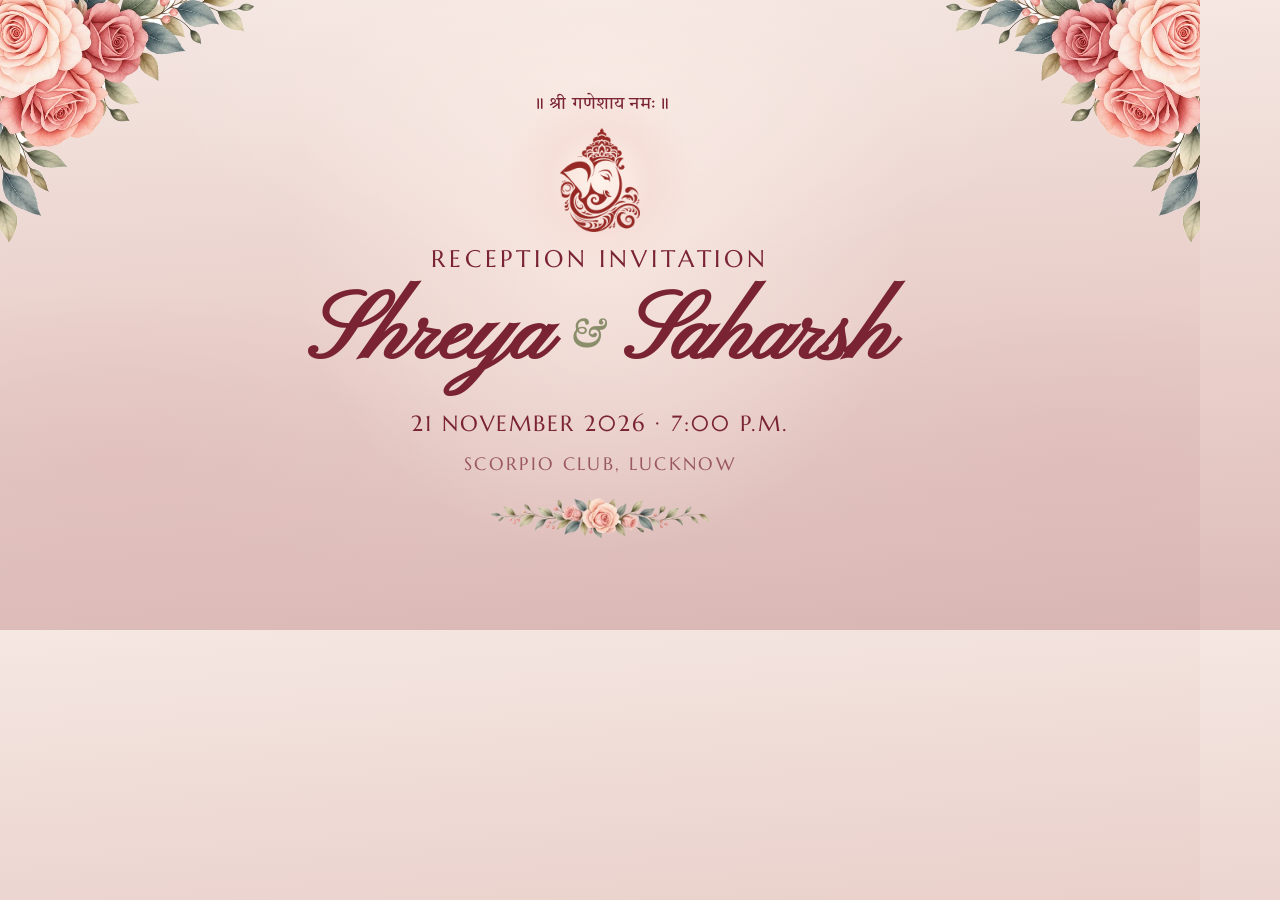
<file: assets/shreya-reception-share-card.html>
<!doctype html>
<html lang="en">
<head>
  <meta charset="utf-8">
  <title>Reception Invitation — Shreya &amp; Saharsh</title>
  <link rel="preconnect" href="https://fonts.googleapis.com">
  <link rel="preconnect" href="https://fonts.gstatic.com" crossorigin>
  <link rel="stylesheet" href="https://fonts.googleapis.com/css2?family=Pinyon+Script&family=Marcellus&family=EB+Garamond:ital,wght@0,400;0,500;1,400&family=Tiro+Devanagari+Hindi&display=block">
  <style>
    *{margin:0;padding:0;box-sizing:border-box}
    html,body{width:1200px;height:630px;overflow:hidden}
    body{
      position:relative;
      display:flex;align-items:center;justify-content:center;
      background:linear-gradient(176deg,#F5E7E2 0%,#E8CDC8 56%,#D8B5B3 100%);
      color:#7A2433;font-family:'EB Garamond',Georgia,serif;
    }
    .mottle{position:absolute;inset:0;opacity:.4;
      background:
        radial-gradient(54% 44% at 50% 14%,#FFF5EF,transparent 72%),
        radial-gradient(40% 36% at 10% 74%,#DDB8B5,transparent 76%),
        radial-gradient(40% 36% at 90% 74%,#DDB8B5,transparent 76%)}
    .glow{position:absolute;left:50%;top:38%;width:760px;aspect-ratio:1;transform:translate(-50%,-50%);
      background:radial-gradient(circle,#FBECE6 0%,transparent 58%);opacity:.75}
    .corner{position:absolute;top:-34px;width:290px;height:auto;opacity:.97}
    .corner.l{left:-35px;transform:rotate(180deg)}
    .corner.r{right:-35px;transform:rotate(180deg) scaleX(-1)}
    .col{position:relative;z-index:2;text-align:center;width:850px}
    .deva{font-family:'Tiro Devanagari Hindi',serif;font-size:18px;line-height:1.5;letter-spacing:.01em}
    .halo{position:relative;display:table;line-height:0;margin:10px auto 12px}
    .halo::before{content:"";position:absolute;left:50%;top:50%;translate:-50% -50%;
      width:250%;aspect-ratio:1;border-radius:50%;z-index:-1;
      background:radial-gradient(circle,rgba(255,244,236,.95) 0%,rgba(244,215,207,.5) 36%,rgba(244,215,207,0) 68%)}
    .halo img{width:80px;display:block}
    .kicker{font-family:'Marcellus',serif;font-size:24px;line-height:1.3;letter-spacing:.16em;text-transform:uppercase}
    .names{font-family:'Pinyon Script',cursive;font-size:94px;line-height:1.15;padding-inline:.18em;margin-top:8px;white-space:nowrap}
    .names .and{font-family:'EB Garamond',serif;font-style:italic;font-size:40px;color:#8A8E6B;
      vertical-align:.3em;padding-inline:.5em;letter-spacing:.02em}
    .when{font-family:'Marcellus',serif;font-size:22px;line-height:1.4;letter-spacing:.09em;text-transform:uppercase;margin-top:18px}
    .where{font-family:'Marcellus',serif;color:#9A5862;font-size:18px;line-height:1.5;letter-spacing:.13em;text-transform:uppercase;margin-top:10px}
    .sprig{display:block;width:220px;height:auto;margin:20px auto 0}
  </style>
</head>
<body>
  <div class="mottle" aria-hidden="true"></div>
  <div class="glow" aria-hidden="true"></div>
  <img class="corner l" src="corner.webp" alt="">
  <img class="corner r" src="corner.webp" alt="">
  <main class="col">
    <p class="deva" lang="hi">॥ श्री गणेशाय नमः ॥</p>
    <span class="halo"><img src="ganesh.webp" alt="Lord Ganesha"></span>
    <p class="kicker">Reception Invitation</p>
    <h1 class="names">Shreya<span class="and">&amp;</span>Saharsh</h1>
    <p class="when">21 November 2026 &middot; 7:00 p.m.</p>
    <p class="where">Scorpio Club, Lucknow</p>
    <img class="sprig" src="sprig.webp" alt="">
  </main>
</body>
</html>
</file>
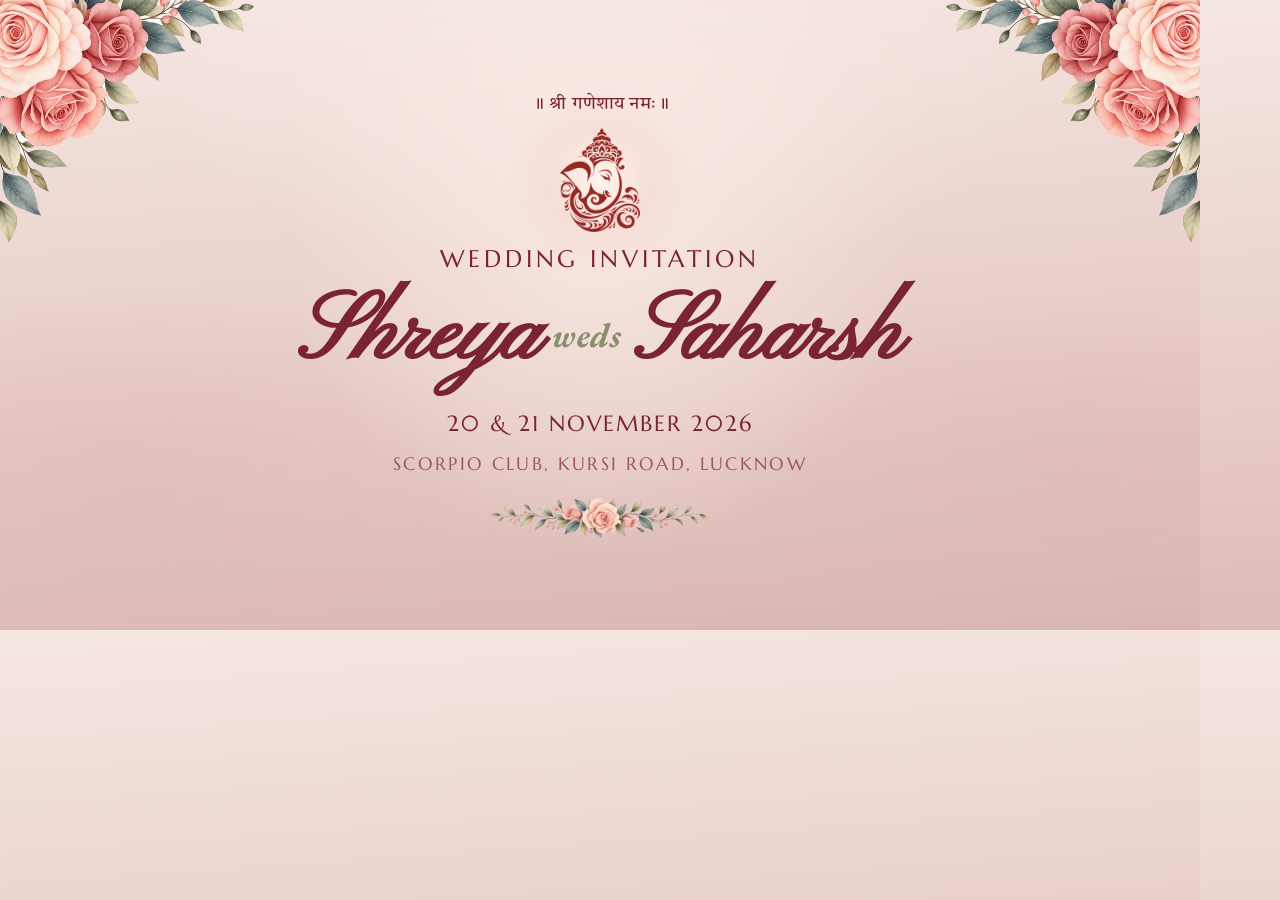
<file: assets/shreya-share-card.html>
<!doctype html>
<html lang="en">
<head>
  <meta charset="utf-8">
  <title>Wedding Invitation — Shreya weds Saharsh</title>
  <link rel="preconnect" href="https://fonts.googleapis.com">
  <link rel="preconnect" href="https://fonts.gstatic.com" crossorigin>
  <link rel="stylesheet" href="https://fonts.googleapis.com/css2?family=Pinyon+Script&family=Marcellus&family=EB+Garamond:ital,wght@0,400;0,500;1,400&family=Tiro+Devanagari+Hindi&display=block">
  <style>
    *{margin:0;padding:0;box-sizing:border-box}
    html,body{width:1200px;height:630px;overflow:hidden}
    body{
      position:relative;
      display:flex;align-items:center;justify-content:center;
      background:linear-gradient(176deg,#F5E7E2 0%,#E8CDC8 56%,#D8B5B3 100%);
      color:#7A2433;font-family:'EB Garamond',Georgia,serif;
    }
    .mottle{position:absolute;inset:0;opacity:.4;
      background:
        radial-gradient(54% 44% at 50% 14%,#FFF5EF,transparent 72%),
        radial-gradient(40% 36% at 10% 74%,#DDB8B5,transparent 76%),
        radial-gradient(40% 36% at 90% 74%,#DDB8B5,transparent 76%)}
    .glow{position:absolute;left:50%;top:38%;width:760px;aspect-ratio:1;transform:translate(-50%,-50%);
      background:radial-gradient(circle,#FBECE6 0%,transparent 58%);opacity:.75}
    .corner{position:absolute;top:-34px;width:290px;height:auto;opacity:.97}
    .corner.l{left:-35px;transform:rotate(180deg)}
    .corner.r{right:-35px;transform:rotate(180deg) scaleX(-1)}
    .col{position:relative;z-index:2;text-align:center;width:850px}
    .deva{font-family:'Tiro Devanagari Hindi',serif;font-size:18px;line-height:1.5;letter-spacing:.01em}
    .halo{position:relative;display:table;line-height:0;margin:10px auto 12px}
    .halo::before{content:"";position:absolute;left:50%;top:50%;translate:-50% -50%;
      width:250%;aspect-ratio:1;border-radius:50%;z-index:-1;
      background:radial-gradient(circle,rgba(255,244,236,.95) 0%,rgba(244,215,207,.5) 36%,rgba(244,215,207,0) 68%)}
    .halo img{width:80px;display:block}
    .kicker{font-family:'Marcellus',serif;font-size:24px;line-height:1.3;letter-spacing:.16em;text-transform:uppercase}
    .names{font-family:'Pinyon Script',cursive;font-size:94px;line-height:1.15;padding-inline:.18em;margin-top:8px;white-space:nowrap}
    .names .and{font-family:'EB Garamond',serif;font-style:italic;font-size:34px;color:#8A8E6B;
      vertical-align:.34em;padding-inline:.36em;letter-spacing:.02em}
    .when{font-family:'Marcellus',serif;font-size:22px;line-height:1.4;letter-spacing:.09em;text-transform:uppercase;margin-top:18px}
    .where{font-family:'Marcellus',serif;color:#9A5862;font-size:18px;line-height:1.5;letter-spacing:.13em;text-transform:uppercase;margin-top:10px}
    .sprig{display:block;width:220px;height:auto;margin:20px auto 0}
  </style>
</head>
<body>
  <div class="mottle" aria-hidden="true"></div>
  <div class="glow" aria-hidden="true"></div>
  <img class="corner l" src="corner.webp" alt="">
  <img class="corner r" src="corner.webp" alt="">
  <main class="col">
    <p class="deva" lang="hi">॥ श्री गणेशाय नमः ॥</p>
    <span class="halo"><img src="ganesh.webp" alt="Lord Ganesha"></span>
    <p class="kicker">Wedding Invitation</p>
    <h1 class="names">Shreya<span class="and">weds</span>Saharsh</h1>
    <p class="when">20 &amp; 21 November 2026</p>
    <p class="where">Scorpio Club, Kursi Road, Lucknow</p>
    <img class="sprig" src="sprig.webp" alt="">
  </main>
</body>
</html>
</file>
<file: assets/invitation.css>
/* Layout: one unbroken scroll. The scenery sits in a fixed backdrop whose
   layers crossfade as you move down, so the palette changes under the words
   instead of the page breaking into separate cards. */
:root{
  --f-script:'Pinyon Script','Snell Roundhand','Apple Chancery',cursive;
  --f-disp:'Marcellus',Optima,Georgia,serif;
  --f-body:'EB Garamond',Georgia,'Times New Roman',serif;
  --f-dev:'Tiro Devanagari Hindi','Nirmala UI','Noto Sans Devanagari',serif;
  /* seams sit between bands, outside every palette scope, so these need
     a root-level default or their rules vanish and their stars go black */
  --gold:#9C5560; --ink:#7A2433; --inkSoft:#9A5862;
  --rule:rgba(124,46,62,.42);
  --ruleFaint:rgba(124,46,62,.22);
  color-scheme: light;
}
*{box-sizing:border-box}
/* Each scroll should come to rest on a passage rather than between two.
   mandatory only where the screen is tall enough to hold a whole passage -
   below that it falls back to proximity, so a short screen can still be
   scrolled freely through a passage taller than itself. */
html{scroll-behavior:smooth;scroll-snap-type:y proximity}
@media (min-height:660px){ html{scroll-snap-type:y mandatory} }
body{margin:0;font-family:var(--f-body);font-size:1rem;line-height:1.6;background:#D8B5B3;overflow-x:hidden;-webkit-font-smoothing:antialiased}
.sr-only{position:absolute;width:1px;height:1px;margin:-1px;padding:0;overflow:hidden;clip:rect(0 0 0 0);white-space:nowrap;border:0}

/* ---------------- palettes: a dusty-rose family, maroon line-work ----------------
   Every scene keeps its own hue but sits in the same powdery, desaturated
   register, so the whole card reads as one printed piece. */
.ivory{
  --sky1:#F5E7E2; --sky2:#E8CDC8; --sky3:#D8B5B3;
  --far:#CBA6A6;  --near:#B68E90;
  --gold:#9C5560; --goldhi:#EBD3CE;
  --ink:#7A2433;  --inkSoft:#9A5862; --inkFaint:rgba(122,36,51,.48);
  --accent:#C98B95; --leaf:#8A8E6B; --orn2:#B99C92;
  --bloomTint:none;
}
.haldi{
  --sky1:#FDF4DC; --sky2:#F8E0AA; --sky3:#EEC372;
  --far:#F6E2B8;  --near:#E0A845;
  --gold:#B07028; --goldhi:#FFF2CE;
  --ink:#6E3416;  --inkSoft:#8E5630; --inkFaint:rgba(110,52,22,.5);
  --accent:#E8A33C; --leaf:#8A8F5A; --orn2:#D4A95E;
  --bloomTint:hue-rotate(10deg) saturate(1.16);
}
.sangeet{
  --sky1:#4A3173; --sky2:#2C1B4C; --sky3:#140B27;
  --far:#3A2660;  --near:#0E0620;
  --gold:#E8BE72; --goldhi:#FBEAC2;
  --ink:#F9ECD4;  --inkSoft:rgba(249,236,212,.9); --inkFaint:rgba(249,236,212,.58);
  --accent:#D18FB6; --leaf:#4E3B7C; --orn2:#A28BB4;
  --bloomTint:saturate(.8) brightness(.84);
}
.vivah{
  --sky1:#E9D9D3; --sky2:#DEB7A6; --sky3:#CF9B8D;
  --far:#C9A494;  --near:#A87F6D;
  --gold:#A5603F; --goldhi:#EFD5BE;
  --ink:#6B2433;  --inkSoft:#8E4C52; --inkFaint:rgba(107,36,51,.5);
  --accent:#C98A78; --leaf:#8A8E6B; --orn2:#C6A592;
  --bloomTint:hue-rotate(4deg);
}
.reception{
  --sky1:#A87FC2; --sky2:#79589E; --sky3:#4C3470;
  --far:#8A66AE;  --near:#3A2655;
  --gold:#D9BA96; --goldhi:#F0DCC6;
  --ink:#FBF1EC;  --inkSoft:rgba(251,241,236,.9); --inkFaint:rgba(251,241,236,.58);
  --accent:#C4A0BC; --leaf:#625873; --orn2:#B9A6B8;
  --bloomTint:hue-rotate(-14deg) saturate(.98);
}

/* ---------------- the fixed backdrop that crossfades ---------------- */
#backdrop{position:fixed;inset:0;z-index:0;overflow:hidden;pointer-events:none}
/* The flowers live here instead, above the words rather than behind them, so a
   passage scrolling away slides under the blooms instead of over the top of
   them. It crossfades in step with #backdrop, off the same scroll position. */
#canopy{position:fixed;inset:0;z-index:3;overflow:hidden;pointer-events:none}
#canopy .layer{position:absolute;inset:0;opacity:0;will-change:opacity}
#canopy .layer:first-child{opacity:1}
.layer{position:absolute;inset:0;opacity:0;will-change:opacity}
.layer:first-child{opacity:1}
.sky{position:absolute;inset:0;background:linear-gradient(177deg,var(--sky1) 0%,var(--sky2) 54%,var(--sky3) 100%)}
/* washed paper rather than a clean gradient */
.sky::after{content:"";position:absolute;inset:0;opacity:.2;
  background:
    radial-gradient(58% 40% at 22% 26%, #fff, rgba(255,255,255,0) 70%),
    radial-gradient(46% 33% at 79% 15%, #fff, rgba(255,255,255,0) 70%),
    radial-gradient(45% 31% at 65% 63%, var(--near), rgba(0,0,0,0) 74%),
    radial-gradient(38% 27% at 24% 75%, var(--far), rgba(0,0,0,0) 74%)}
.glow{position:absolute;left:50%;top:10%;width:min(820px,150%);aspect-ratio:1;transform:translateX(-50%);
  background:radial-gradient(circle,var(--goldhi) 0%,rgba(255,255,255,0) 58%);opacity:.3}
/* a cream glow that flatters an ivory page washes a night sky out */
.sangeet .glow{opacity:.1}
.reception .glow{opacity:.17}
.waist{position:absolute;left:0;right:0;bottom:0;height:30%;background:linear-gradient(180deg,rgba(0,0,0,0),var(--near) 94%);opacity:.45}
.pillar{position:absolute;top:0;bottom:0;width:min(96px,13%);background:linear-gradient(90deg,var(--near),rgba(0,0,0,0));opacity:.3}
.pillar.r{right:0;transform:scaleX(-1)}
/* strung lights for the evening scenes, in place of drawn chandeliers */
.bokeh{position:absolute;inset:0;opacity:0;
  background:
    radial-gradient(circle 7px at 11% 13%, rgba(255,226,164,.9), rgba(255,226,164,0) 70%),
    radial-gradient(circle 4px at 24% 7%,  rgba(255,226,164,.75), rgba(255,226,164,0) 70%),
    radial-gradient(circle 9px at 38% 17%, rgba(255,226,164,.6),  rgba(255,226,164,0) 70%),
    radial-gradient(circle 5px at 52% 9%,  rgba(255,226,164,.85), rgba(255,226,164,0) 70%),
    radial-gradient(circle 8px at 67% 15%, rgba(255,226,164,.65), rgba(255,226,164,0) 70%),
    radial-gradient(circle 4px at 81% 8%,  rgba(255,226,164,.8),  rgba(255,226,164,0) 70%),
    radial-gradient(circle 6px at 92% 19%, rgba(255,226,164,.55), rgba(255,226,164,0) 70%),
    radial-gradient(circle 5px at 17% 29%, rgba(255,226,164,.5),  rgba(255,226,164,0) 70%),
    radial-gradient(circle 6px at 46% 26%, rgba(255,226,164,.45), rgba(255,226,164,0) 70%),
    radial-gradient(circle 5px at 76% 31%, rgba(255,226,164,.5),  rgba(255,226,164,0) 70%)}
.sangeet .bokeh,.reception .bokeh{opacity:.9;animation:twinkle 7s ease-in-out infinite}
@keyframes twinkle{0%,100%{filter:brightness(1)}50%{filter:brightness(1.45)}}
/* real roses, cut from the photographs; each palette tints its own copy */
/* painted corner sprays; the 180deg turn puts their blooms in the corner
   and lets the foliage trail inward, so no mask is needed */
.corner{position:absolute;top:0;width:min(208px,44%);height:auto;
  filter:var(--bloomTint,none);opacity:.96}
.corner.l{left:0;translate:-12% var(--flower-y,0%);transform:rotate(180deg)}
.corner.r{right:0;translate:12% var(--flower-y,0%);transform:rotate(180deg) scaleX(-1)}

/* ---------------- the title scene: one continuous rose palace frame ----------------
   The arch and its columns are one image, so their joins stay aligned.
   Crop to source row 100, where flowers and carving fill the entire top.
   The scene inherits the same blush, rose and maroon palette as the couple. */
.mandap .glow{top:3%;opacity:.18}
.stage{position:absolute;inset:0}
.arena{position:absolute;inset:-7svh -8% 0}
.palace-arch{display:block;width:100%;height:100%}
@media (min-aspect-ratio:1/1){
  .arena{top:-11.328125vw;bottom:auto}
  .palace-arch{height:auto}
}
@media (max-height:600px) and (min-width:680px){
  .band.open{padding-top:112px}
}
/* The arch already carries its own floral canopy. Keep this layer empty so
   backdrop and canopy crossfades still share the same nine scene indices. */
#canopy .layer:first-child .corner{display:none}

/* A soft blush glow behind Shri Ganesha keeps the palette consistent. */
/* the wrapper has to carry the width itself: left to shrink-wrap, a flex item
   takes the picture's intrinsic size and the halo drawn off it dwarfs the page */
.halo{position:relative;display:block;line-height:0;width:min(138px,36%)}
.halo .ganesh{width:100%}
.halo::before{content:"";position:absolute;left:50%;top:50%;
  translate:-50% -50%;border-radius:50%;aspect-ratio:1;z-index:-1}
.halo::before{width:250%;
  background:radial-gradient(circle,rgba(255,246,244,.65) 0%,rgba(243,213,209,.3) 36%,rgba(243,213,209,0) 68%)}

/* a long printed scroll has edges; these stay put while the words move */

/* z-index 1: above the scenery, below the words - petals must never sit on text */
#petals{position:fixed;top:0;left:50%;transform:translateX(-50%);width:min(452px,100%);height:100%;pointer-events:none;z-index:1;transition:filter .9s ease}

/* ---------------- the words, one continuous column ---------------- */
main{position:relative;z-index:2}
.band{
  display:flex;flex-direction:column;align-items:center;text-align:center;
  width:min(430px,100%);margin-inline:auto;
  padding-left:max(20px, env(safe-area-inset-left, 0px));
  padding-right:max(20px, env(safe-area-inset-right, 0px));
  padding-block:clamp(40px,7vh,68px);
  /* A passage should fill the screen on a phone, but svh alone stretches it on
     a tall one - at 1363px high these bands ran 1172px for 305px of writing,
     three quarters of it empty. The px cap holds the measure steady instead. */
  min-height:min(84svh,596px);justify-content:center;
  scroll-snap-align:center;scroll-snap-stop:always;
  color:var(--inkSoft);
}
.band>*{margin:0;max-width:100%}
/* The first and last passages cannot be centred: their centres fall above
   scrollY 0 and below the last scrollable pixel, so with mandatory snapping
   the browser skips straight past them. They align to the ends instead. */
.band.open{min-height:100svh;scroll-snap-align:start}
.band:last-of-type{scroll-snap-align:end}
.gap-s{height:8px}.gap-m{height:18px}.gap-l{height:32px}
/* The opening passage is the one a guest lingers on, so its stops open up -
   but only where the screen is tall enough that the extra height does not
   push the last line down into the swag. */
@media (min-height:950px){
  .band.open .gap-s{height:10px}
  .band.open .gap-m{height:22px}
  .band.open .gap-l{height:38px}
}

.band.open>*{position:relative;z-index:1}

.deva{font-family:var(--f-dev);color:var(--ink);line-height:1.95}
.devaSmall{font-size:.84rem}
.shloka{font-size:.8rem;color:var(--inkSoft);line-height:2.1}

.ganesh{width:min(138px,36%);height:auto;display:block}

.script{font-family:var(--f-script);color:var(--ink);line-height:1.2;font-weight:400;padding-inline:.2em}
.title{font-size:clamp(2.2rem,10.6vw,3.1rem)}
.name{font-size:clamp(2.8rem,14vw,4rem)}
.evt{font-size:clamp(2rem,11vw,3rem)}
.weds{font-family:var(--f-script);font-size:1.9rem;color:var(--leaf);line-height:1}

.caps{font-family:var(--f-disp);font-size:.78rem;letter-spacing:.17em;text-transform:uppercase;color:var(--inkSoft)}
.caps.strong{color:var(--ink);font-size:.86rem}
.eyebrow{font-family:var(--f-disp);font-size:.7rem;letter-spacing:.26em;text-transform:uppercase;color:var(--gold)}
.lede{font-style:italic;font-size:1rem;color:var(--inkSoft);max-width:30ch;text-wrap:balance}
.elders{font-family:var(--f-disp);font-size:1.12rem;color:var(--ink);line-height:1.45;text-wrap:balance}
.parent{font-family:var(--f-disp);font-size:.78rem;letter-spacing:.07em;color:var(--inkSoft);text-wrap:balance;max-width:30ch}
.note{font-style:italic;font-size:.95rem;color:var(--inkSoft);max-width:28ch;text-wrap:balance}
.haldi .band,.sangeet .band,.reception .band,
.band.sangeet,.band.reception{
  text-shadow:0 1px 2px rgba(22,14,30,.5), 0 0 14px rgba(22,14,30,.45)}

/* the join between one passage and the next */
.seam{display:flex;justify-content:center;padding-block:2px}
.seam img{width:min(236px,58%);height:auto;opacity:.9}

a.btn,button.btn{
  font-family:var(--f-disp);font-size:.7rem;letter-spacing:.16em;text-transform:uppercase;
  color:var(--ink);text-decoration:none;border:1px solid var(--gold);border-radius:2px;
  padding:9px 17px;background:transparent;cursor:pointer;display:inline-block;
  transition:background .25s ease,color .25s ease;
}
a.btn:hover,button.btn:hover{background:var(--gold);color:var(--sky1)}
a.btn:focus-visible,button.btn:focus-visible,button:focus-visible,input:focus-visible{outline:2px solid var(--gold);outline-offset:3px}

.count{display:grid;grid-template-columns:repeat(4,1fr);gap:7px;width:100%;max-width:330px}
.count div{border:1px solid var(--gold);border-radius:2px;padding:13px 2px 9px;min-width:0;background:rgba(255,255,255,.2)}
.count b{display:block;font-family:var(--f-disp);font-weight:400;font-size:clamp(1.35rem,6.4vw,1.8rem);line-height:1;color:var(--ink);font-variant-numeric:tabular-nums}
.count small{display:block;margin-top:6px;font-family:var(--f-disp);font-size:.55rem;letter-spacing:.15em;text-transform:uppercase;color:var(--inkSoft)}

/* one number, so it is set as type and is itself the control - a hairline
   under it is all the chrome it needs */
.phone{font-family:var(--f-disp);font-size:clamp(1.2rem,5.6vw,1.55rem);letter-spacing:.09em;
  color:var(--ink);font-variant-numeric:tabular-nums;background:transparent;border:0;
  border-bottom:1px solid var(--gold);padding:3px 4px 8px;cursor:pointer;
  user-select:all;transition:border-color .3s ease,letter-spacing .3s ease}
.phone:hover{border-bottom-color:var(--ink);letter-spacing:.11em}
.phone:focus-visible{outline:2px solid var(--gold);outline-offset:5px;border-radius:2px}

.people{color:var(--ink);line-height:1.95;font-size:.98rem;text-wrap:balance}
.people .sep{color:var(--gold);padding:0 .3em}
.fam{font-family:var(--f-script);font-size:1.5rem;color:var(--ink);display:block;margin-top:6px}


/* ---------------- fixed controls ---------------- */
#dots{position:fixed;z-index:50;top:50%;transform:translateY(-50%);right:calc(6px + env(safe-area-inset-right,0px));display:none;flex-direction:column;gap:9px}
:root.opened #dots{display:flex}
#dots button{width:7px;height:7px;padding:0;border-radius:50%;cursor:pointer;border:1px solid rgba(146,74,86,.8);background:transparent;transition:background .3s ease,transform .3s ease}
#dots button[aria-current="true"]{background:#92405A;transform:scale(1.5)}

#sound{
  position:fixed;z-index:50;display:none;align-items:center;gap:7px;
  left:calc(12px + env(safe-area-inset-left,0px));
  bottom:calc(12px + env(safe-area-inset-bottom,0px));
  background:rgba(58,30,36,.6);border:1px solid rgba(240,214,208,.45);border-radius:999px;
  color:#F3DED8;font-family:var(--f-disp);font-size:.6rem;letter-spacing:.14em;
  text-transform:uppercase;padding:8px 14px;cursor:pointer;backdrop-filter:blur(6px);
}
:root.opened #sound{display:flex}
#sound .bars{display:flex;align-items:flex-end;gap:2px;height:10px}
#sound .bars i{width:2px;background:#F3DED8;height:3px;display:block;border-radius:1px}
/* audio cannot start from a scroll - no browser allows it - so when playback
   is waiting on a real tap, the pill says so and breathes to catch the eye */
#sound.needs-tap{animation:breathe 2.4s ease-in-out infinite;border-color:rgba(240,214,208,.85)}
#sound.on .bars i{animation:eq .9s ease-in-out infinite}
#sound.on .bars i:nth-child(2){animation-delay:.15s}
#sound.on .bars i:nth-child(3){animation-delay:.3s}
#sound.on .bars i:nth-child(4){animation-delay:.45s}
@keyframes eq{0%,100%{height:3px}50%{height:10px}}

/* ---------------- the seal ---------------- */
#opener{
  position:fixed;inset:0;z-index:80;display:grid;place-items:center;cursor:pointer;text-align:center;
  background:radial-gradient(118% 72% at 50% 28%,#F8EAE5 0%,#EBD2CD 46%,#D9B6B4 100%);
  padding-left:max(18px, env(safe-area-inset-left, 0px));
  padding-right:max(18px, env(safe-area-inset-right, 0px));
  padding-block:26px;
  transition:opacity .85s ease .45s, visibility .85s ease .45s;
}
:root.opened #opener{opacity:0;visibility:hidden;pointer-events:none}
/* The opening screen and every scene anchor flowers to the viewport edges. */
.opener-art{position:absolute;inset:0;pointer-events:none;z-index:1;
  display:grid;place-items:center;color:var(--rule)}
.opener-art .corner{--flower-y:-12%}
.opener-in{position:relative;z-index:2;display:flex;flex-direction:column;align-items:center;max-width:430px;color:#9A5862}
.opener-in .ganesh{width:min(118px,30%);margin:0 0 10px}
.opener-in .opener-inv{font-family:var(--f-dev);font-size:.8rem;color:#9C5560;margin:0 0 26px;line-height:1.9}
.opener-in .for{font-family:var(--f-disp);font-size:.65rem;letter-spacing:.24em;text-transform:uppercase;color:#9C5560;margin:0 0 5px}
.opener-in .welcome{line-height:1.9;margin-bottom:28px}
.opener-in .who{font-family:var(--f-script);font-size:clamp(1.9rem,8vw,2.4rem);color:#7A2433;margin:0 0 28px;line-height:1.2}
.opener-in .mono{font-family:var(--f-script);font-size:clamp(2.5rem,12vw,3.4rem);line-height:1.15;margin:0;color:#7A2433}
.opener-in .mono em{font-family:var(--f-body);font-style:italic;font-size:.33em;color:#7E9A6B;padding:0 .3em;vertical-align:.4em}
.opener-in .opener-note{font-family:var(--f-body);font-style:italic;font-size:1rem;line-height:1.5;
  max-width:32ch;text-wrap:balance;margin:16px 0 0}
.opener-in .date{font-family:var(--f-disp);font-size:.72rem;letter-spacing:.2em;text-transform:uppercase;color:#9A5862;margin:18px 0}
.opener-in .opener-blessing{font-family:var(--f-dev);font-size:.8rem;line-height:1.9;
  max-width:32ch;text-wrap:balance;margin:0;color:#9C5560}
.tap{font-family:var(--f-disp);font-size:.7rem;letter-spacing:.2em;text-transform:uppercase;
  color:#9C5560;margin:24px 0 0;border:0;background:transparent;cursor:pointer;padding:10px 6px;
  animation:breathe 2.6s ease-in-out infinite}
@media (max-height:650px){
  .opener-in .ganesh{width:min(78px,23%);margin-bottom:6px}
  .opener-in .opener-inv{margin-bottom:14px}
  .opener-in .welcome,.opener-in .who{margin-bottom:18px}
  .opener-in .opener-note{font-size:.875rem;line-height:1.45;margin-top:10px}
  .opener-in .date{font-size:.65rem;letter-spacing:.15em;margin:12px 0}
  .opener-in .opener-blessing{font-size:.73rem;line-height:1.7}
  .tap{margin-top:12px;padding-block:8px}
}
@media (max-height:500px){
  #opener{padding-block:12px}
  .opener-in .ganesh{width:48px;margin-bottom:4px}
  .opener-in .opener-inv{font-size:.68rem;line-height:1.6;margin-bottom:8px}
  .opener-in .welcome{font-size:.6rem;line-height:1.5;margin-bottom:12px}
  .opener-in .who{font-size:1.6rem;margin-bottom:12px}
  .opener-in .mono{font-size:clamp(1.9rem,9vw,2.6rem)}
  .opener-in .opener-note{font-size:.82rem;line-height:1.35;margin-top:8px}
  .opener-in .date{font-size:.6rem;letter-spacing:.12em;margin:8px 0}
  .opener-in .opener-blessing{font-size:.7rem;line-height:1.5}
  .tap{font-size:.62rem;margin-top:10px;padding-block:6px}
}
.tap:focus-visible{outline:2px solid #7A2433;outline-offset:4px;border-radius:2px}
@keyframes breathe{0%,100%{opacity:.55}50%{opacity:1}}
:root.opened .opener-in>*{opacity:0;transform:translateY(-10px);transition:opacity .5s ease,transform .6s ease}

/* ---------------- reveal: the hidden state is set by script, never in the base CSS ---------------- */
.will-reveal{opacity:0;transform:translateY(20px)}
.will-reveal.shown{opacity:1;transform:none;transition:opacity .9s cubic-bezier(.22,.8,.3,1) var(--d,0s),transform .9s cubic-bezier(.22,.8,.3,1) var(--d,0s)}
.script.will-reveal{transform:translateY(14px) scale(.96)}
.script.will-reveal.shown{transform:none}

@media (prefers-reduced-motion:reduce){
  html{scroll-behavior:auto}
  *,*::before,*::after{animation-duration:.01ms!important;animation-iteration-count:1!important;transition-duration:.01ms!important}
}
/* On a phone every one of these is competing with the passage for the same
   column of screen. The passage is centred, so it only clears the sprays above
   it while its own height stays under twice the gap between the middle of
   the screen and whatever those sprays reach. These sizes buy that room. */
@media (max-width:560px){
  .corner{width:min(168px,30%,21svh)}
  .halo{width:min(110px,28%,13svh)}
  .band.open .gap-s{height:clamp(6px,1.1svh,9px)}
  .band.open .gap-m{height:clamp(13px,2.4svh,20px)}
  .band.open .gap-l{height:clamp(22px,4.3svh,36px)}
}
</file>
